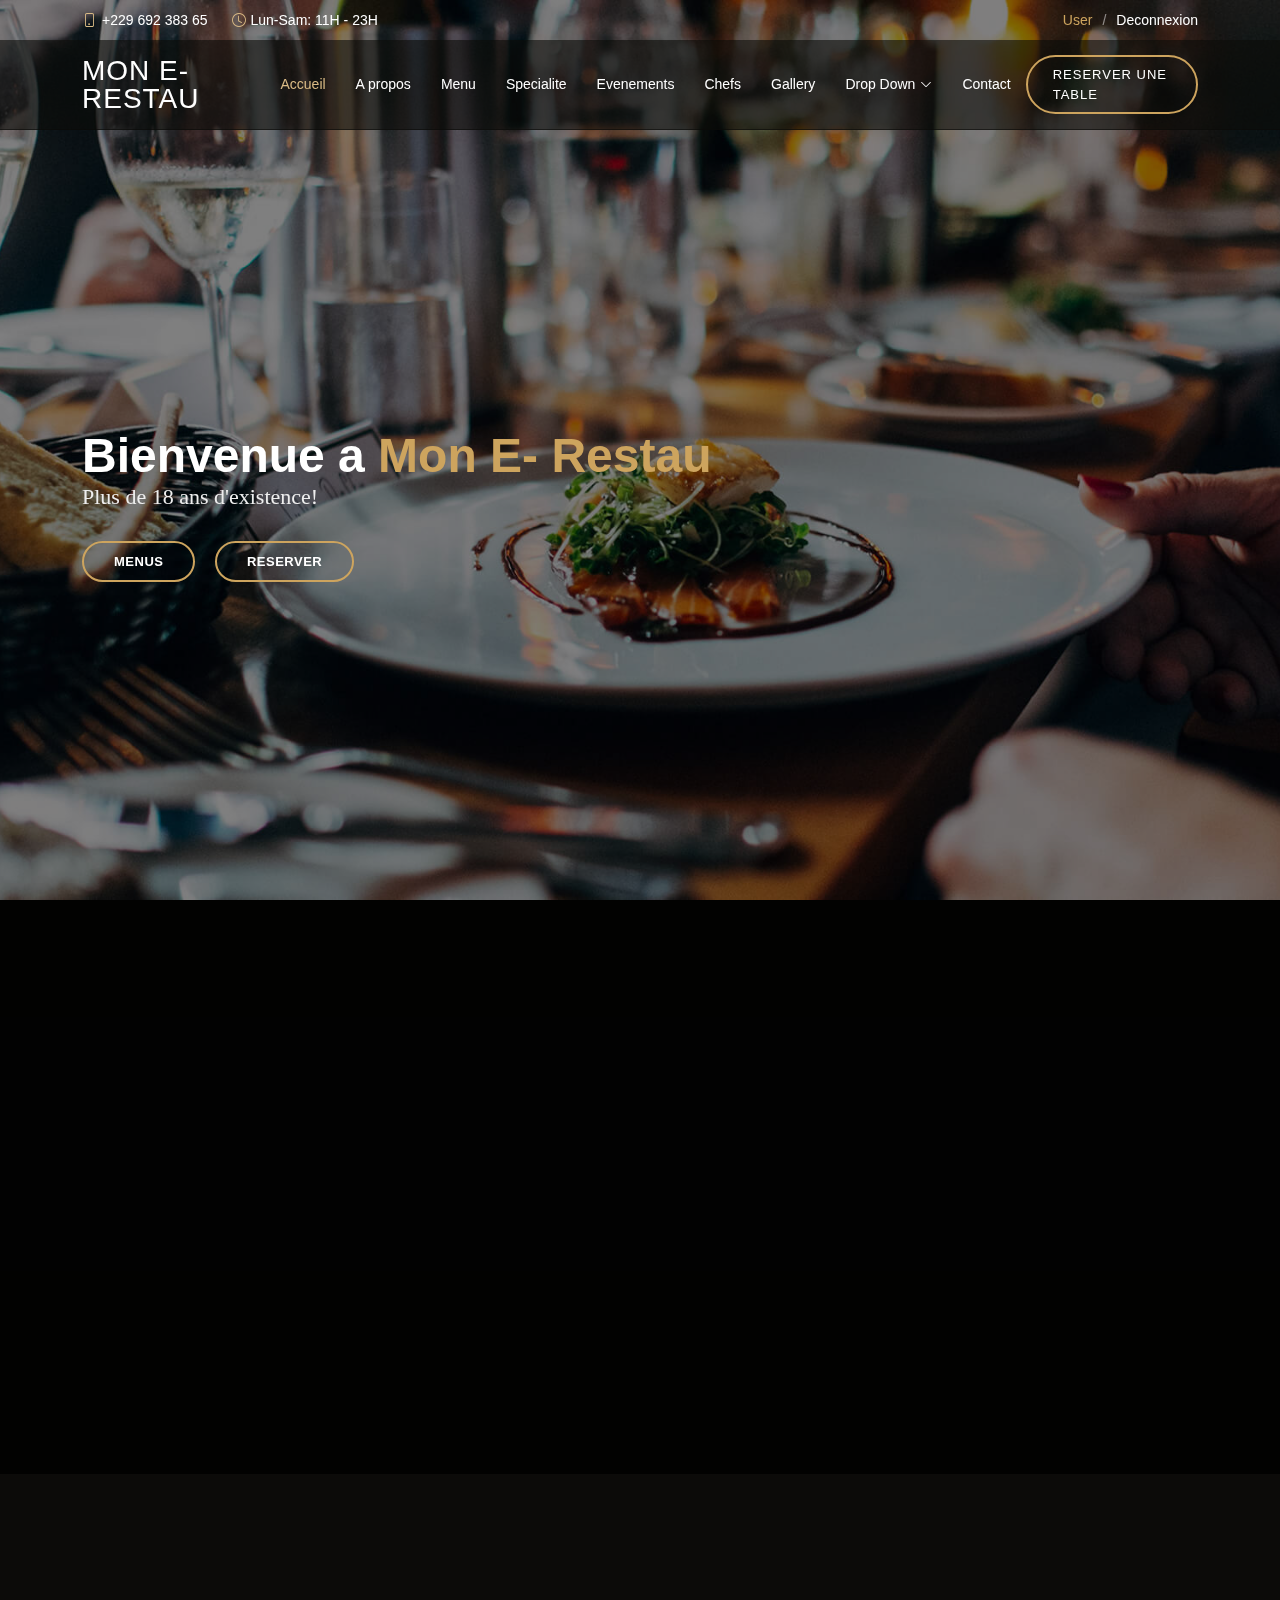
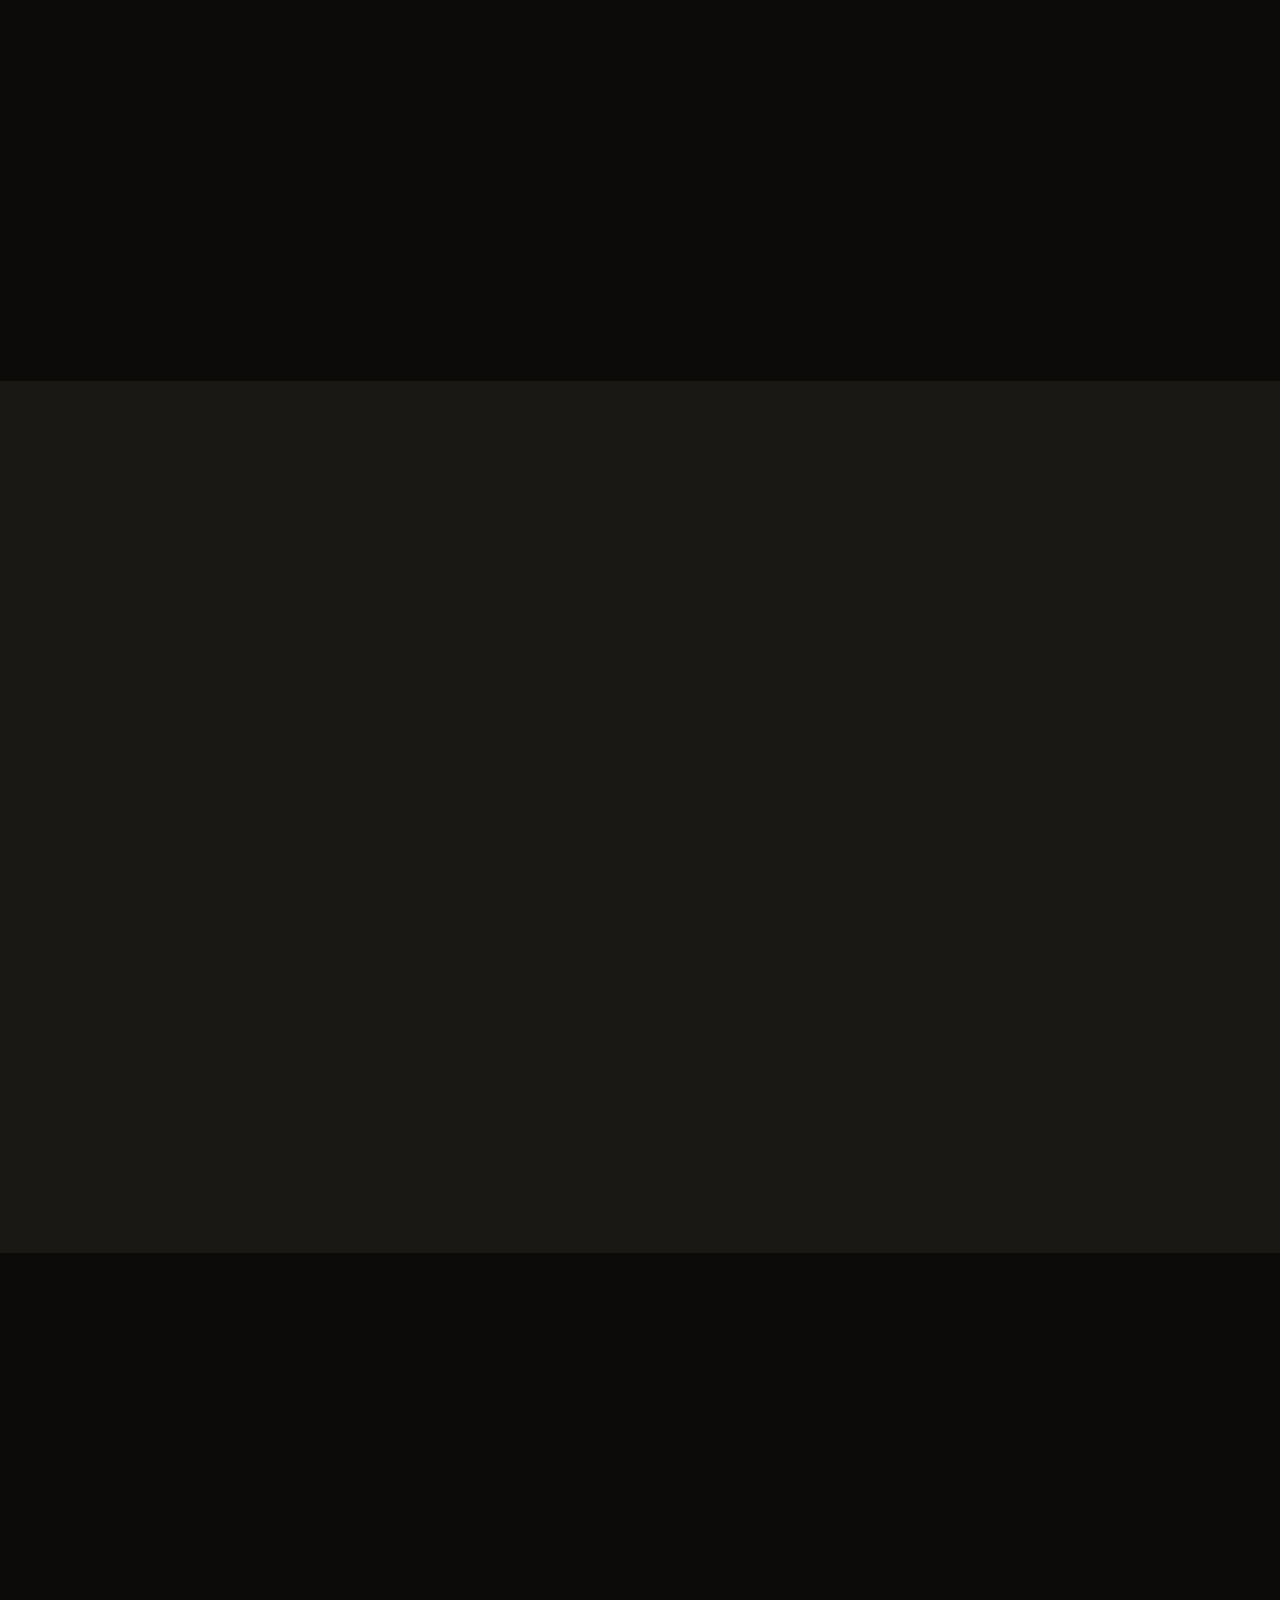
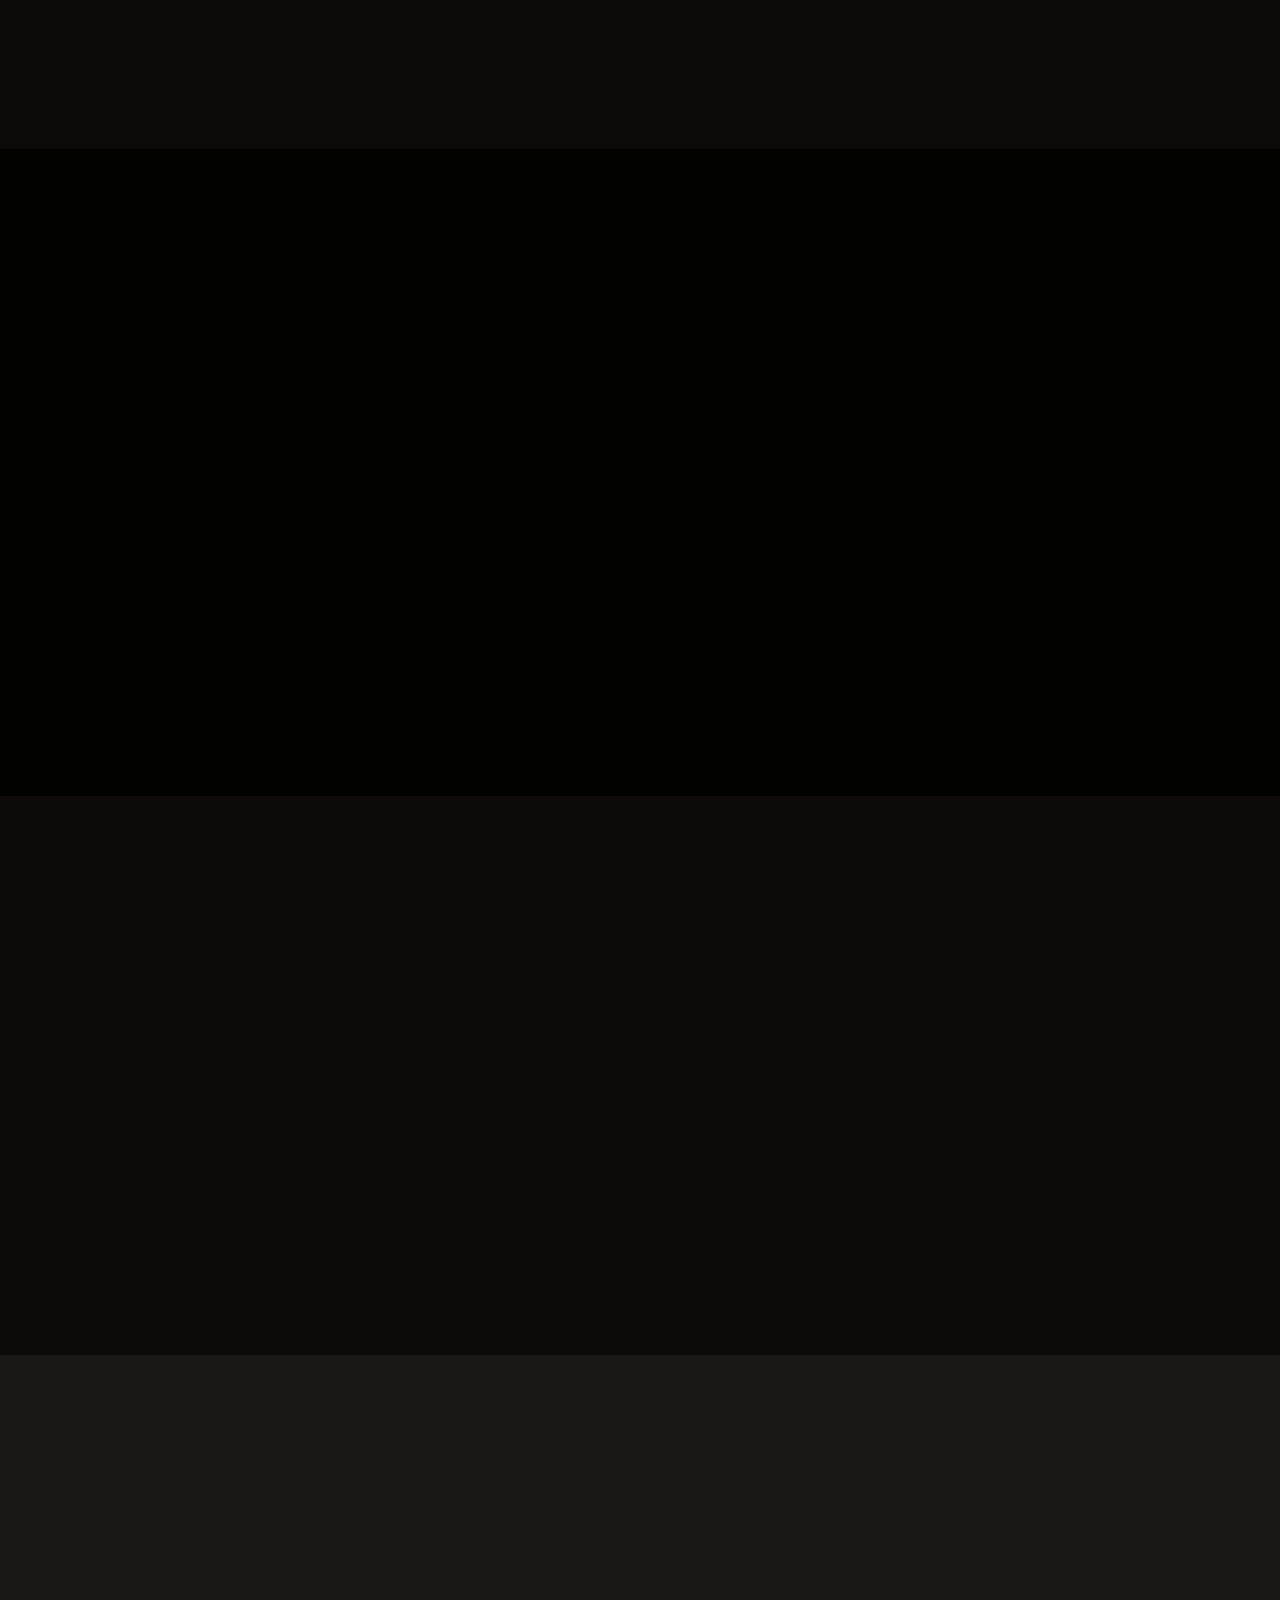
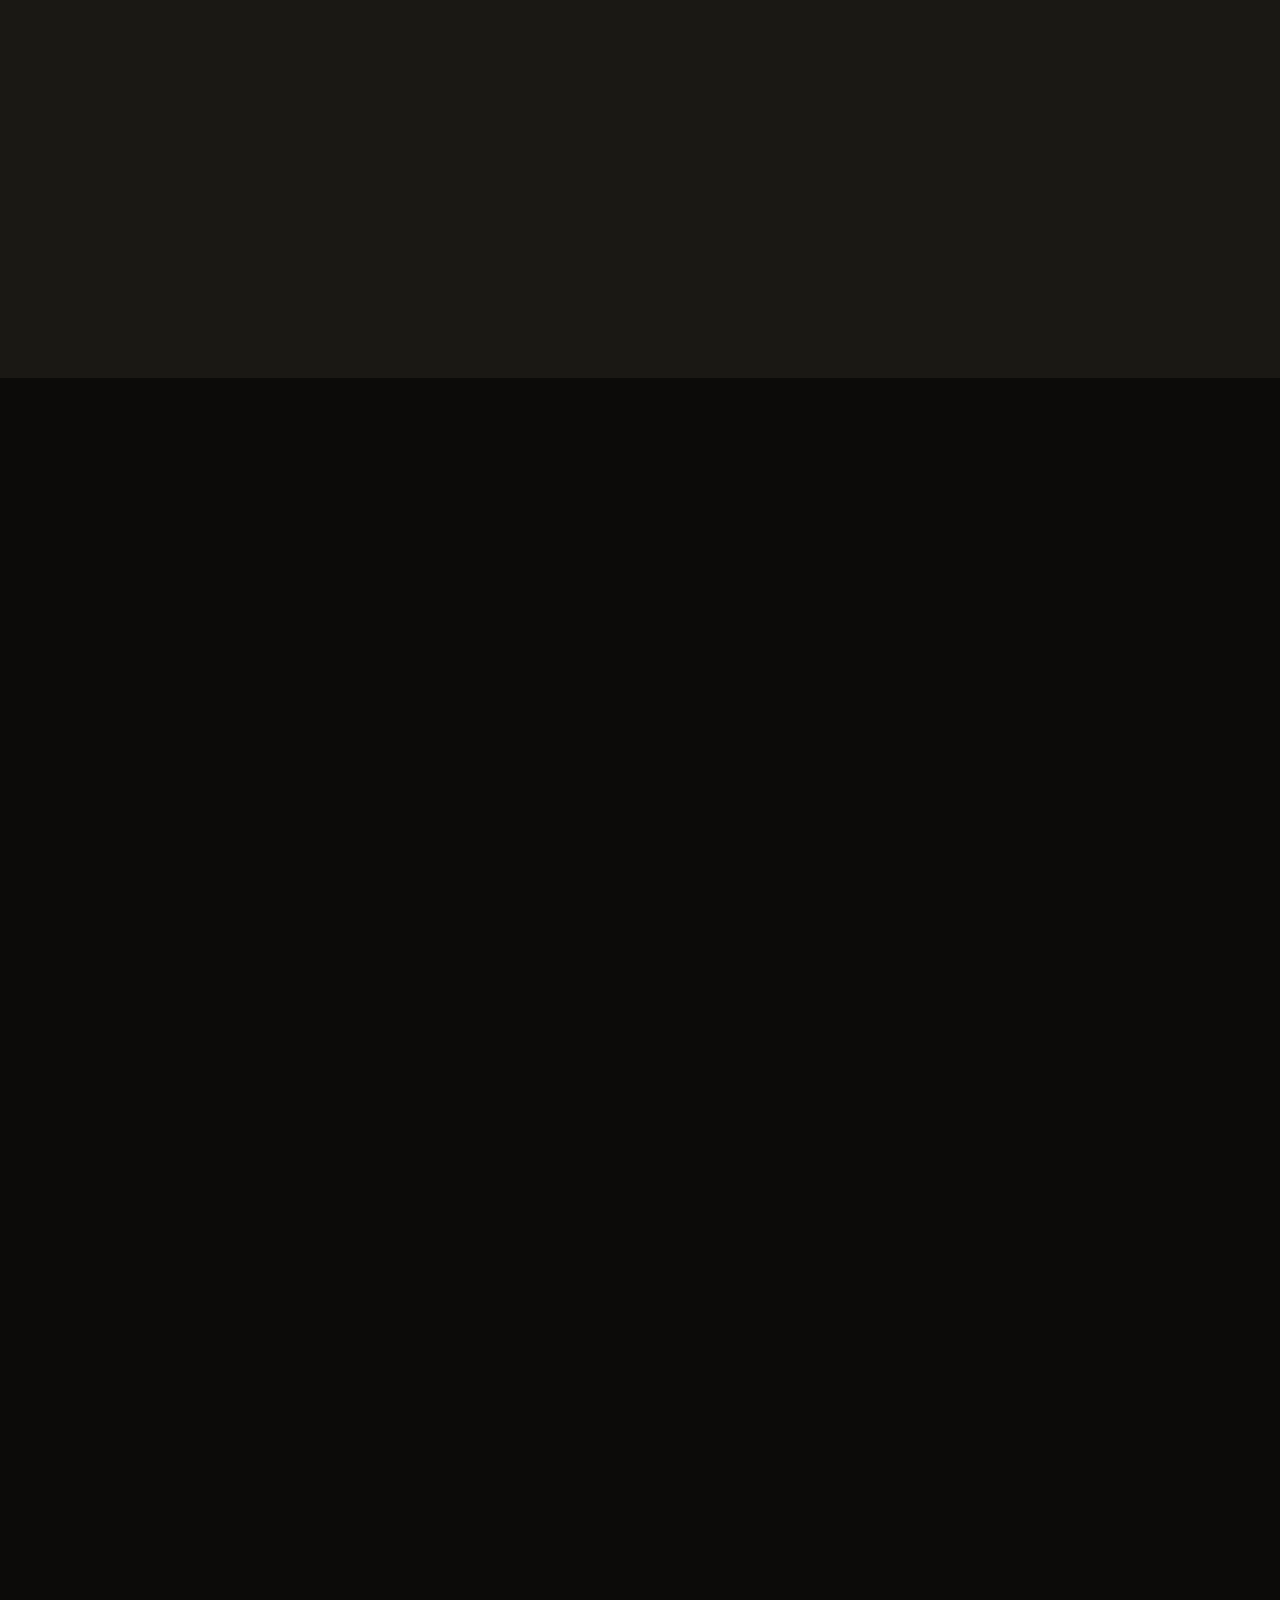
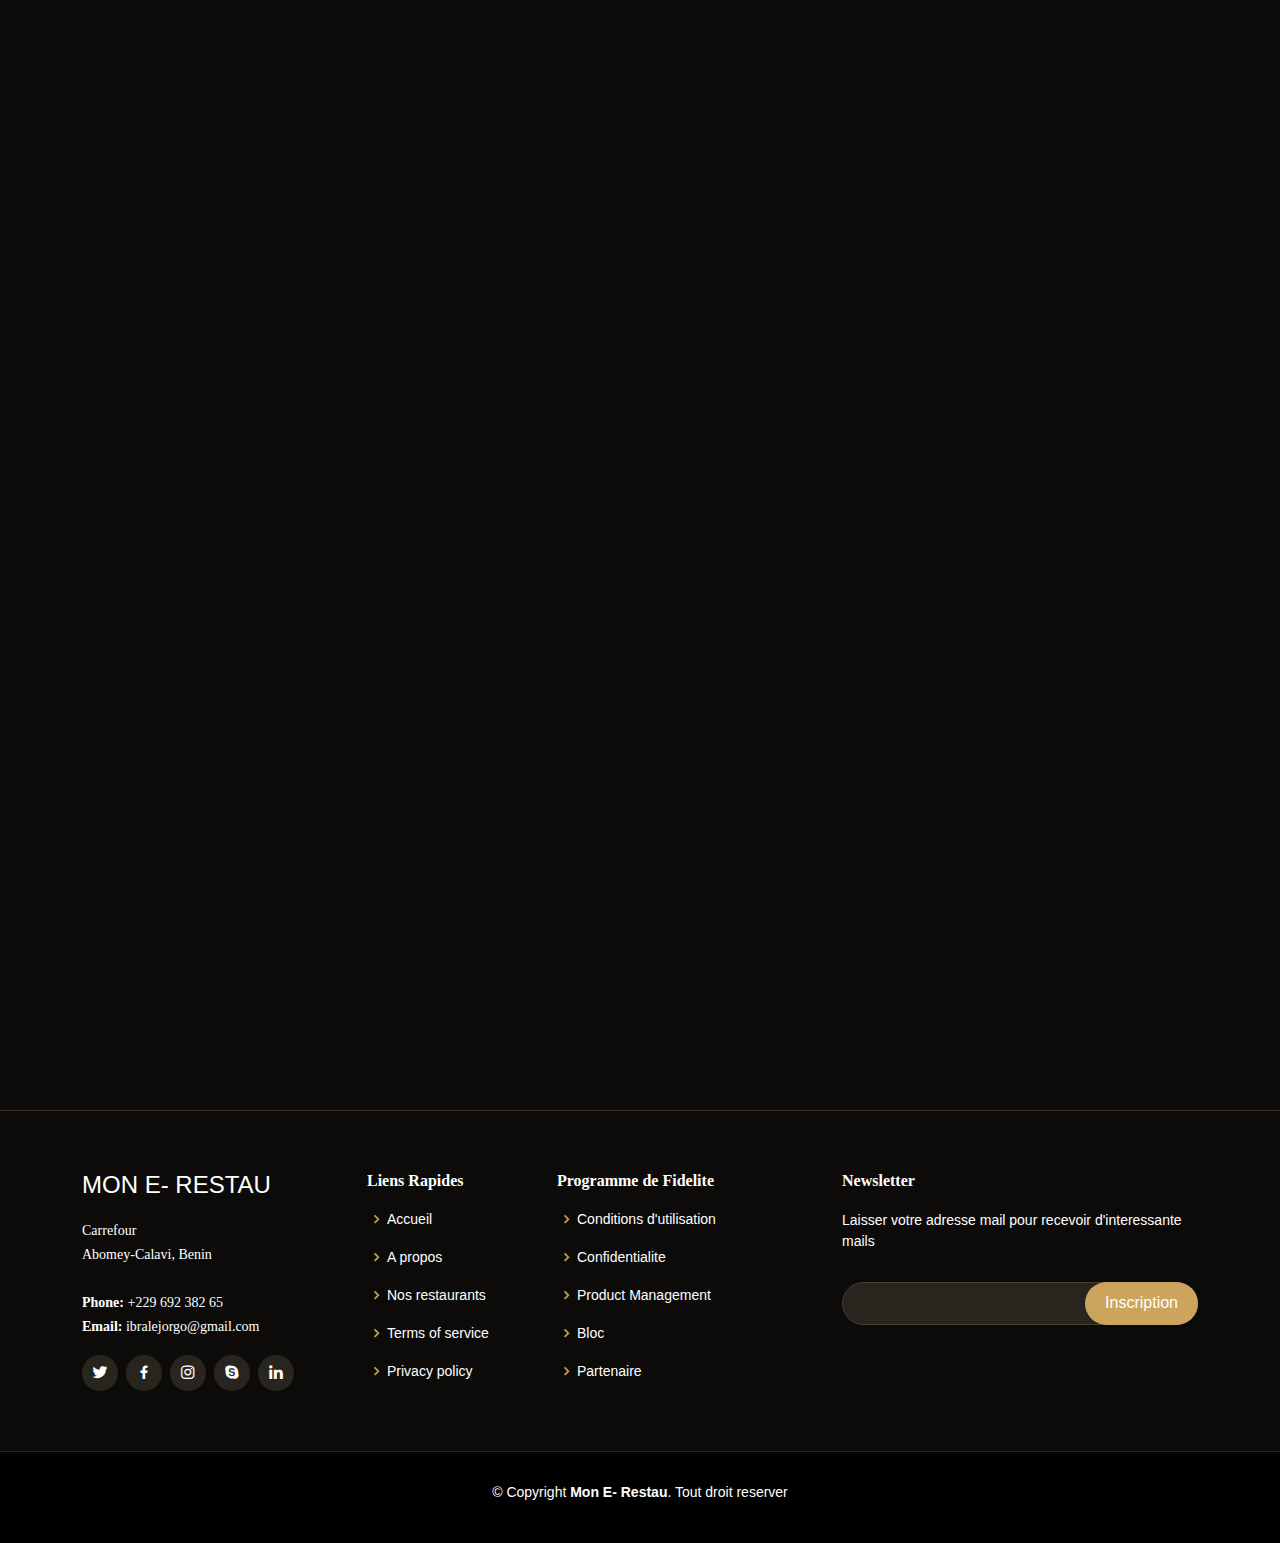
<file: index.html>
<!DOCTYPE html>
<html lang="en">

<head>
  <meta charset="utf-8">
  <meta content="width=device-width, initial-scale=1.0" name="viewport">

  <title>Mon E- Restau</title>
  <meta content="" name="description">
  <meta content="" name="keywords">

  <!-- Favicons -->
  <link href="assets/img/favicon.png" rel="icon">
  <link href="assets/img/apple-touch-icon.png" rel="apple-touch-icon">

  <!-- Google Fonts -->
  <!-- <link href="https://fonts.googleapis.com/css?family=Open+Sans:300,300i,400,400i,600,600i,700,700i|Playfair+Display:ital,wght@0,400;0,500;0,600;0,700;1,400;1,500;1,600;1,700|Poppins:300,300i,400,400i,500,500i,600,600i,700,700i" rel="stylesheet"> -->

  <!-- Vendor CSS Files -->
  <!-- <link href="assets/vendor/animate.css/animate.min.css" rel="stylesheet"> -->
  <link href="assets/vendor/aos/aos.css" rel="stylesheet">
  <link href="assets/vendor/bootstrap/css/bootstrap.min.css" rel="stylesheet">
  <link href="assets/vendor/bootstrap-icons/bootstrap-icons.css" rel="stylesheet">
  <link href="assets/vendor/boxicons/css/boxicons.min.css" rel="stylesheet">
  <!-- <link href="assets/vendor/glightbox/css/glightbox.min.css" rel="stylesheet"> -->
  <link href="assets/vendor/swiper/swiper-bundle.min.css" rel="stylesheet">

  <!-- Template Main CSS File -->
  <link href="assets/css/style.css" rel="stylesheet">

  <!-- <link rel="manifest" href="/manisfest.json"> -->
  <!-- ios support -->
  <!-- <link rel="apple-touch-icon" href="images/icons/icon-72x72.png" />
  <link rel="apple-touch-icon" href="images/icons/icon-96x96.png" />
  <link rel="apple-touch-icon" href="images/icons/icon-128x128.png" />
  <link rel="apple-touch-icon" href="images/icons/icon-144x144.png" />
  <link rel="apple-touch-icon" href="images/icons/icon-152x152.png" />
  <link rel="apple-touch-icon" href="images/icons/icon-192x192.png" />
  <link rel="apple-touch-icon" href="images/icons/icon-384x384.png" />
  <link rel="apple-touch-icon" href="images/icons/icon-512x512.png" />
  <meta name="apple-mobile-web-app-status-bar" content="#db4938" />
  <meta name="theme-color" content="#db4938" /> -->

</head>

<body>

  <!-- ======= Top Bar ======= -->
  <div id="topbar" class="d-flex align-items-center fixed-top">
    <div class="container d-flex justify-content-center justify-content-md-between">

      <div class="contact-info d-flex align-items-center">
        <i class="bi bi-phone d-flex align-items-center"><span>+229 692 383 65</span></i>
        <i class="bi bi-clock d-flex align-items-center ms-4"><span> Lun-Sam: 11H - 23H</span></i>
      </div>

      <div class="languages d-none d-md-flex align-items-center">
        <ul>
          <li>User</li>
          <li><a href="#">Deconnexion</a></li>
        </ul>
      </div>
    </div>
  </div>

  <!-- ======= Header ======= -->
  <header id="header" class="fixed-top d-flex align-items-cente">
    <div class="container-fluid container-xl d-flex align-items-center justify-content-lg-between">

      <h1 class="logo me-auto me-lg-0"><a href="index.html">Mon E- Restau</a></h1>
      <!-- Uncomment below if you prefer to use an image logo -->
      <!-- <a href="index.html" class="logo me-auto me-lg-0"><img src="assets/img/logo.png" alt="" class="img-fluid"></a> -->

      <nav id="navbar" class="navbar order-last order-lg-0">
        <ul>
          <li><a class="nav-link scrollto active" href="#hero">Accueil</a></li>
          <li><a class="nav-link scrollto" href="#about">A propos</a></li>
          <li><a class="nav-link scrollto" href="#menu">Menu</a></li>
          <li><a class="nav-link scrollto" href="#specials">Specialite</a></li>
          <li><a class="nav-link scrollto" href="#events">Evenements</a></li>
          <li><a class="nav-link scrollto" href="#chefs">Chefs</a></li>
          <li><a class="nav-link scrollto" href="#gallery">Gallery</a></li>
          <li class="dropdown"><a href="#"><span>Drop Down</span> <i class="bi bi-chevron-down"></i></a>
            <ul>
              <li><a href="#">Drop Down 1</a></li>
              <li class="dropdown"><a href="#"><span>Deep Drop Down</span> <i class="bi bi-chevron-right"></i></a>
                <ul>
                  <li><a href="#">Deep Drop Down 1</a></li>
                  <li><a href="#">Deep Drop Down 2</a></li>
                  <li><a href="#">Deep Drop Down 3</a></li>
                  <li><a href="#">Deep Drop Down 4</a></li>
                  <li><a href="#">Deep Drop Down 5</a></li>
                </ul>
              </li>
              <li><a href="#">Drop Down 2</a></li>
              <li><a href="#">Drop Down 3</a></li>
              <li><a href="#">Drop Down 4</a></li>
            </ul>
          </li>
          <li><a class="nav-link scrollto" href="#contact">Contact</a></li>
        </ul>
        <i class="bi bi-list mobile-nav-toggle"></i>
      </nav><!-- .navbar -->
      <a href="#book-a-table" class="book-a-table-btn scrollto d-none d-lg-flex">Reserver une Table</a>

    </div>
  </header><!-- End Header -->

  <!-- ======= Hero Section ======= -->
  <section id="hero" class="d-flex align-items-center">
    <div class="container position-relative text-center text-lg-start" data-aos="zoom-in" data-aos-delay="100">
      <div class="row">
        <div class="col-lg-8">
          <h1>Bienvenue a <span>Mon E- Restau</span></h1>
          <h2>Plus de 18 ans d'existence!</h2>

          <div class="btns">
            <a href="#menu" class="btn-menu animated fadeInUp scrollto">Menus</a>
            <a href="#book-a-table" class="btn-book animated fadeInUp scrollto">Reserver</a>
          </div>
        </div>
        <!-- <div class="col-lg-4 d-flex align-items-center justify-content-center position-relative" data-aos="zoom-in" data-aos-delay="200">
          <a href="https://www.youtube.com/watch?v=GlrxcuEDyF8" class="glightbox play-btn"></a>
        </div> -->

      </div>
    </div>
  </section><!-- End Hero -->

  <main id="main">

    <!-- ======= About Section ======= -->
    <section id="about" class="about">
      <div class="container" data-aos="fade-up">

        <div class="row">
          <div class="col-lg-6 order-1 order-lg-2" data-aos="zoom-in" data-aos-delay="100">
            <div class="about-img">
              <img src="assets/img/about.jpg" alt="">
            </div>
          </div>
          <div class="col-lg-6 pt-4 pt-lg-0 order-2 order-lg-1 content">
            <h3>Voluptatem dignissimos provident quasi corporis voluptates sit assumenda.</h3>
            <p class="fst-italic">
              Lorem ipsum dolor sit amet, consectetur adipiscing elit, sed do eiusmod tempor incididunt ut labore et dolore
              magna aliqua.
            </p>
            <ul>
              <li><i class="bi bi-check-circle"></i> Ullamco laboris nisi ut aliquip ex ea commodo consequat.</li>
              <li><i class="bi bi-check-circle"></i> Duis aute irure dolor in reprehenderit in voluptate velit.</li>
              <li><i class="bi bi-check-circle"></i> Ullamco laboris nisi ut aliquip ex ea commodo consequat. Duis aute irure dolor in reprehenderit in voluptate trideta storacalaperda mastiro dolore eu fugiat nulla pariatur.</li>
            </ul>
            <p>
              Ullamco laboris nisi ut aliquip ex ea commodo consequat. Duis aute irure dolor in reprehenderit in voluptate
              velit esse cillum dolore eu fugiat nulla pariatur. Excepteur sint occaecat cupidatat non proident, sunt in
              culpa qui officia deserunt mollit anim id est laborum
            </p>
          </div>
        </div>

      </div>
    </section><!-- End About Section -->

    <!-- ======= Why Us Section ======= -->
    <section id="why-us" class="why-us">
      <div class="container" data-aos="fade-up">

        <div class="section-title">
          <h2>Why Us</h2>
          <p>Why Choose Our Restaurant</p>
        </div>

        <div class="row">

          <div class="col-lg-4">
            <div class="box" data-aos="zoom-in" data-aos-delay="100">
              <span>01</span>
              <h4>Lorem Ipsum</h4>
              <p>Ulamco laboris nisi ut aliquip ex ea commodo consequat. Et consectetur ducimus vero placeat</p>
            </div>
          </div>

          <div class="col-lg-4 mt-4 mt-lg-0">
            <div class="box" data-aos="zoom-in" data-aos-delay="200">
              <span>02</span>
              <h4>Repellat Nihil</h4>
              <p>Dolorem est fugiat occaecati voluptate velit esse. Dicta veritatis dolor quod et vel dire leno para dest</p>
            </div>
          </div>

          <div class="col-lg-4 mt-4 mt-lg-0">
            <div class="box" data-aos="zoom-in" data-aos-delay="300">
              <span>03</span>
              <h4> Ad ad velit qui</h4>
              <p>Molestiae officiis omnis illo asperiores. Aut doloribus vitae sunt debitis quo vel nam quis</p>
            </div>
          </div>

        </div>

      </div>
    </section><!-- End Why Us Section -->

    <!-- ======= Menu Section ======= -->
    <section id="menu" class="menu section-bg">
      <div class="container" data-aos="fade-up">

        <div class="section-title">
          <h2>Menu</h2>
          <p>Check Our Tasty Menu</p>
        </div>

        <div class="row" data-aos="fade-up" data-aos-delay="100">
          <div class="col-lg-12 d-flex justify-content-center">
            <ul id="menu-flters">
              <li data-filter="*" class="filter-active">All</li>
              <li data-filter=".filter-starters">Starters</li>
              <li data-filter=".filter-salads">Salads</li>
              <li data-filter=".filter-specialty">Specialty</li>
            </ul>
          </div>
        </div>

        <div class="row menu-container" data-aos="fade-up" data-aos-delay="200">

          <div class="col-lg-6 menu-item filter-starters">
            <img src="assets/img/menu/lobster-bisque.jpg" class="menu-img" alt="">
            <div class="menu-content">
              <a href="#">Lobster Bisque</a><span>$5.95</span>
            </div>
            <div class="menu-ingredients">
              Lorem, deren, trataro, filede, nerada
            </div>
          </div>

          <div class="col-lg-6 menu-item filter-specialty">
            <img src="assets/img/menu/bread-barrel.jpg" class="menu-img" alt="">
            <div class="menu-content">
              <a href="#">Bread Barrel</a><span>$6.95</span>
            </div>
            <div class="menu-ingredients">
              Lorem, deren, trataro, filede, nerada
            </div>
          </div>

          <div class="col-lg-6 menu-item filter-starters">
            <img src="assets/img/menu/cake.jpg" class="menu-img" alt="">
            <div class="menu-content">
              <a href="#">Crab Cake</a><span>$7.95</span>
            </div>
            <div class="menu-ingredients">
              A delicate crab cake served on a toasted roll with lettuce and tartar sauce
            </div>
          </div>

          <div class="col-lg-6 menu-item filter-salads">
            <img src="assets/img/menu/caesar.jpg" class="menu-img" alt="">
            <div class="menu-content">
              <a href="#">Caesar Selections</a><span>$8.95</span>
            </div>
            <div class="menu-ingredients">
              Lorem, deren, trataro, filede, nerada
            </div>
          </div>

          <div class="col-lg-6 menu-item filter-specialty">
            <img src="assets/img/menu/tuscan-grilled.jpg" class="menu-img" alt="">
            <div class="menu-content">
              <a href="#">Tuscan Grilled</a><span>$9.95</span>
            </div>
            <div class="menu-ingredients">
              Grilled chicken with provolone, artichoke hearts, and roasted red pesto
            </div>
          </div>

          <div class="col-lg-6 menu-item filter-starters">
            <img src="assets/img/menu/mozzarella.jpg" class="menu-img" alt="">
            <div class="menu-content">
              <a href="#">Mozzarella Stick</a><span>$4.95</span>
            </div>
            <div class="menu-ingredients">
              Lorem, deren, trataro, filede, nerada
            </div>
          </div>

          <div class="col-lg-6 menu-item filter-salads">
            <img src="assets/img/menu/greek-salad.jpg" class="menu-img" alt="">
            <div class="menu-content">
              <a href="#">Greek Salad</a><span>$9.95</span>
            </div>
            <div class="menu-ingredients">
              Fresh spinach, crisp romaine, tomatoes, and Greek olives
            </div>
          </div>

          <div class="col-lg-6 menu-item filter-salads">
            <img src="assets/img/menu/spinach-salad.jpg" class="menu-img" alt="">
            <div class="menu-content">
              <a href="#">Spinach Salad</a><span>$9.95</span>
            </div>
            <div class="menu-ingredients">
              Fresh spinach with mushrooms, hard boiled egg, and warm bacon vinaigrette
            </div>
          </div>

          <div class="col-lg-6 menu-item filter-specialty">
            <img src="assets/img/menu/lobster-roll.jpg" class="menu-img" alt="">
            <div class="menu-content">
              <a href="#">Lobster Roll</a><span>$12.95</span>
            </div>
            <div class="menu-ingredients">
              Plump lobster meat, mayo and crisp lettuce on a toasted bulky roll
            </div>
          </div>

        </div>

      </div>
    </section>
    <!-- End Menu Section -->

    <!-- ======= Specials Section ======= -->
    <section id="specials" class="specials">
      <div class="container" data-aos="fade-up">

        <div class="section-title">
          <h2>Specials</h2>
          <p>Check Our Specials</p>
        </div>

        <div class="row" data-aos="fade-up" data-aos-delay="100">
          <div class="col-lg-3">
            <ul class="nav nav-tabs flex-column">
              <li class="nav-item">
                <a class="nav-link active show" data-bs-toggle="tab" href="#tab-1">Modi sit est</a>
              </li>
              <li class="nav-item">
                <a class="nav-link" data-bs-toggle="tab" href="#tab-2">Unde praesentium sed</a>
              </li>
              <li class="nav-item">
                <a class="nav-link" data-bs-toggle="tab" href="#tab-3">Pariatur explicabo vel</a>
              </li>
              <li class="nav-item">
                <a class="nav-link" data-bs-toggle="tab" href="#tab-4">Nostrum qui quasi</a>
              </li>
              <li class="nav-item">
                <a class="nav-link" data-bs-toggle="tab" href="#tab-5">Iusto ut expedita aut</a>
              </li>
            </ul>
          </div>
          <div class="col-lg-9 mt-4 mt-lg-0">
            <div class="tab-content">
              <div class="tab-pane active show" id="tab-1">
                <div class="row">
                  <div class="col-lg-8 details order-2 order-lg-1">
                    <h3>Architecto ut aperiam autem id</h3>
                    <p class="fst-italic">Qui laudantium consequatur laborum sit qui ad sapiente dila parde sonata raqer a videna mareta paulona marka</p>
                    <p>Et nobis maiores eius. Voluptatibus ut enim blanditiis atque harum sint. Laborum eos ipsum ipsa odit magni. Incidunt hic ut molestiae aut qui. Est repellat minima eveniet eius et quis magni nihil. Consequatur dolorem quaerat quos qui similique accusamus nostrum rem vero</p>
                  </div>
                  <div class="col-lg-4 text-center order-1 order-lg-2">
                    <img src="assets/img/specials-1.png" alt="" class="img-fluid">
                  </div>
                </div>
              </div>
              <div class="tab-pane" id="tab-2">
                <div class="row">
                  <div class="col-lg-8 details order-2 order-lg-1">
                    <h3>Et blanditiis nemo veritatis excepturi</h3>
                    <p class="fst-italic">Qui laudantium consequatur laborum sit qui ad sapiente dila parde sonata raqer a videna mareta paulona marka</p>
                    <p>Ea ipsum voluptatem consequatur quis est. Illum error ullam omnis quia et reiciendis sunt sunt est. Non aliquid repellendus itaque accusamus eius et velit ipsa voluptates. Optio nesciunt eaque beatae accusamus lerode pakto madirna desera vafle de nideran pal</p>
                  </div>
                  <div class="col-lg-4 text-center order-1 order-lg-2">
                    <img src="assets/img/specials-2.png" alt="" class="img-fluid">
                  </div>
                </div>
              </div>
              <div class="tab-pane" id="tab-3">
                <div class="row">
                  <div class="col-lg-8 details order-2 order-lg-1">
                    <h3>Impedit facilis occaecati odio neque aperiam sit</h3>
                    <p class="fst-italic">Eos voluptatibus quo. Odio similique illum id quidem non enim fuga. Qui natus non sunt dicta dolor et. In asperiores velit quaerat perferendis aut</p>
                    <p>Iure officiis odit rerum. Harum sequi eum illum corrupti culpa veritatis quisquam. Neque necessitatibus illo rerum eum ut. Commodi ipsam minima molestiae sed laboriosam a iste odio. Earum odit nesciunt fugiat sit ullam. Soluta et harum voluptatem optio quae</p>
                  </div>
                  <div class="col-lg-4 text-center order-1 order-lg-2">
                    <img src="assets/img/specials-3.png" alt="" class="img-fluid">
                  </div>
                </div>
              </div>
              <div class="tab-pane" id="tab-4">
                <div class="row">
                  <div class="col-lg-8 details order-2 order-lg-1">
                    <h3>Fuga dolores inventore laboriosam ut est accusamus laboriosam dolore</h3>
                    <p class="fst-italic">Totam aperiam accusamus. Repellat consequuntur iure voluptas iure porro quis delectus</p>
                    <p>Eaque consequuntur consequuntur libero expedita in voluptas. Nostrum ipsam necessitatibus aliquam fugiat debitis quis velit. Eum ex maxime error in consequatur corporis atque. Eligendi asperiores sed qui veritatis aperiam quia a laborum inventore</p>
                  </div>
                  <div class="col-lg-4 text-center order-1 order-lg-2">
                    <img src="assets/img/specials-4.png" alt="" class="img-fluid">
                  </div>
                </div>
              </div>
              <div class="tab-pane" id="tab-5">
                <div class="row">
                  <div class="col-lg-8 details order-2 order-lg-1">
                    <h3>Est eveniet ipsam sindera pad rone matrelat sando reda</h3>
                    <p class="fst-italic">Omnis blanditiis saepe eos autem qui sunt debitis porro quia.</p>
                    <p>Exercitationem nostrum omnis. Ut reiciendis repudiandae minus. Omnis recusandae ut non quam ut quod eius qui. Ipsum quia odit vero atque qui quibusdam amet. Occaecati sed est sint aut vitae molestiae voluptate vel</p>
                  </div>
                  <div class="col-lg-4 text-center order-1 order-lg-2">
                    <img src="assets/img/specials-5.png" alt="" class="img-fluid">
                  </div>
                </div>
              </div>
            </div>
          </div>
        </div>

      </div>
    </section><!-- End Specials Section -->

    <!-- ======= Events Section ======= -->
    <section id="events" class="events">
      <div class="container" data-aos="fade-up">

        <div class="section-title">
          <h2>Events</h2>
          <p>Organize Your Events in our Restaurant</p>
        </div>

        <div class="events-slider swiper-container" data-aos="fade-up" data-aos-delay="100">
          <div class="swiper-wrapper">

            <div class="swiper-slide">
              <div class="row event-item">
                <div class="col-lg-6">
                  <img src="assets/img/event-birthday.jpg" class="img-fluid" alt="">
                </div>
                <div class="col-lg-6 pt-4 pt-lg-0 content">
                  <h3>Birthday Parties</h3>
                  <div class="price">
                    <p><span>$189</span></p>
                  </div>
                  <p class="fst-italic">
                    Lorem ipsum dolor sit amet, consectetur adipiscing elit, sed do eiusmod tempor incididunt ut labore et dolore
                    magna aliqua.
                  </p>
                  <ul>
                    <li><i class="bi bi-check-circled"></i> Ullamco laboris nisi ut aliquip ex ea commodo consequat.</li>
                    <li><i class="bi bi-check-circled"></i> Duis aute irure dolor in reprehenderit in voluptate velit.</li>
                    <li><i class="bi bi-check-circled"></i> Ullamco laboris nisi ut aliquip ex ea commodo consequat.</li>
                  </ul>
                  <p>
                    Ullamco laboris nisi ut aliquip ex ea commodo consequat. Duis aute irure dolor in reprehenderit in voluptate
                    velit esse cillum dolore eu fugiat nulla pariatur
                  </p>
                </div>
              </div>
            </div><!-- End testimonial item -->

            <div class="swiper-slide">
              <div class="row event-item">
                <div class="col-lg-6">
                  <img src="assets/img/event-private.jpg" class="img-fluid" alt="">
                </div>
                <div class="col-lg-6 pt-4 pt-lg-0 content">
                  <h3>Private Parties</h3>
                  <div class="price">
                    <p><span>$290</span></p>
                  </div>
                  <p class="fst-italic">
                    Lorem ipsum dolor sit amet, consectetur adipiscing elit, sed do eiusmod tempor incididunt ut labore et dolore
                    magna aliqua.
                  </p>
                  <ul>
                    <li><i class="bi bi-check-circled"></i> Ullamco laboris nisi ut aliquip ex ea commodo consequat.</li>
                    <li><i class="bi bi-check-circled"></i> Duis aute irure dolor in reprehenderit in voluptate velit.</li>
                    <li><i class="bi bi-check-circled"></i> Ullamco laboris nisi ut aliquip ex ea commodo consequat.</li>
                  </ul>
                  <p>
                    Ullamco laboris nisi ut aliquip ex ea commodo consequat. Duis aute irure dolor in reprehenderit in voluptate
                    velit esse cillum dolore eu fugiat nulla pariatur
                  </p>
                </div>
              </div>
            </div><!-- End testimonial item -->

            <div class="swiper-slide">
              <div class="row event-item">
                <div class="col-lg-6">
                  <img src="assets/img/event-custom.jpg" class="img-fluid" alt="">
                </div>
                <div class="col-lg-6 pt-4 pt-lg-0 content">
                  <h3>Custom Parties</h3>
                  <div class="price">
                    <p><span>$99</span></p>
                  </div>
                  <p class="fst-italic">
                    Lorem ipsum dolor sit amet, consectetur adipiscing elit, sed do eiusmod tempor incididunt ut labore et dolore
                    magna aliqua.
                  </p>
                  <ul>
                    <li><i class="bi bi-check-circled"></i> Ullamco laboris nisi ut aliquip ex ea commodo consequat.</li>
                    <li><i class="bi bi-check-circled"></i> Duis aute irure dolor in reprehenderit in voluptate velit.</li>
                    <li><i class="bi bi-check-circled"></i> Ullamco laboris nisi ut aliquip ex ea commodo consequat.</li>
                  </ul>
                  <p>
                    Ullamco laboris nisi ut aliquip ex ea commodo consequat. Duis aute irure dolor in reprehenderit in voluptate
                    velit esse cillum dolore eu fugiat nulla pariatur
                  </p>
                </div>
              </div>
            </div><!-- End testimonial item -->

          </div>
          <div class="swiper-pagination"></div>
        </div>

      </div>
    </section><!-- End Events Section -->

    <!-- ======= Book A Table Section ======= -->
    <section id="book-a-table" class="book-a-table">
      <div class="container" data-aos="fade-up">

        <div class="section-title">
          <h2>Reservation</h2>
          <p>Book a Table</p>
        </div>

        <form action="forms/book-a-table.php" method="post" role="form" class="php-email-form" data-aos="fade-up" data-aos-delay="100">
          <div class="row">
            <div class="col-lg-4 col-md-6 form-group">
              <input type="text" name="name" class="form-control" id="name" placeholder="Your Name" data-rule="minlen:4" data-msg="Please enter at least 4 chars">
              <div class="validate"></div>
            </div>
            <div class="col-lg-4 col-md-6 form-group mt-3 mt-md-0">
              <input type="email" class="form-control" name="email" id="email" placeholder="Your Email" data-rule="email" data-msg="Please enter a valid email">
              <div class="validate"></div>
            </div>
            <div class="col-lg-4 col-md-6 form-group mt-3 mt-md-0">
              <input type="text" class="form-control" name="phone" id="phone" placeholder="Your Phone" data-rule="minlen:4" data-msg="Please enter at least 4 chars">
              <div class="validate"></div>
            </div>
            <div class="col-lg-4 col-md-6 form-group mt-3">
              <input type="text" name="date" class="form-control" id="date" placeholder="Date" data-rule="minlen:4" data-msg="Please enter at least 4 chars">
              <div class="validate"></div>
            </div>
            <div class="col-lg-4 col-md-6 form-group mt-3">
              <input type="text" class="form-control" name="time" id="time" placeholder="Time" data-rule="minlen:4" data-msg="Please enter at least 4 chars">
              <div class="validate"></div>
            </div>
            <div class="col-lg-4 col-md-6 form-group mt-3">
              <input type="number" class="form-control" name="people" id="people" placeholder="# of people" data-rule="minlen:1" data-msg="Please enter at least 1 chars">
              <div class="validate"></div>
            </div>
          </div>
          <div class="form-group mt-3">
            <textarea class="form-control" name="message" rows="5" placeholder="Message"></textarea>
            <div class="validate"></div>
          </div>
          <div class="mb-3">
            <div class="loading">Loading</div>
            <div class="error-message"></div>
            <div class="sent-message">Your booking request was sent. We will call back or send an Email to confirm your reservation. Thank you!</div>
          </div>
          <div class="text-center"><button type="submit">Book a Table</button></div>
        </form>

      </div>
    </section><!-- End Book A Table Section -->

    <!-- ======= Testimonials Section ======= -->
    <section id="testimonials" class="testimonials section-bg">
      <div class="container" data-aos="fade-up">

        <div class="section-title">
          <h2>Testimonials</h2>
          <p>What they're saying about us</p>
        </div>

        <div class="testimonials-slider swiper-container" data-aos="fade-up" data-aos-delay="100">
          <div class="swiper-wrapper">

            <div class="swiper-slide">
              <div class="testimonial-item">
                <p>
                  <i class="bx bxs-quote-alt-left quote-icon-left"></i>
                  Proin iaculis purus consequat sem cure digni ssim donec porttitora entum suscipit rhoncus. Accusantium quam, ultricies eget id, aliquam eget nibh et. Maecen aliquam, risus at semper.
                  <i class="bx bxs-quote-alt-right quote-icon-right"></i>
                </p>
                <img src="assets/img/testimonials/testimonials-1.jpg" class="testimonial-img" alt="">
                <h3>Saul Goodman</h3>
                <h4>Ceo &amp; Founder</h4>
              </div>
            </div><!-- End testimonial item -->

            <div class="swiper-slide">
              <div class="testimonial-item">
                <p>
                  <i class="bx bxs-quote-alt-left quote-icon-left"></i>
                  Export tempor illum tamen malis malis eram quae irure esse labore quem cillum quid cillum eram malis quorum velit fore eram velit sunt aliqua noster fugiat irure amet legam anim culpa.
                  <i class="bx bxs-quote-alt-right quote-icon-right"></i>
                </p>
                <img src="assets/img/testimonials/testimonials-2.jpg" class="testimonial-img" alt="">
                <h3>Sara Wilsson</h3>
                <h4>Designer</h4>
              </div>
            </div><!-- End testimonial item -->

            <div class="swiper-slide">
              <div class="testimonial-item">
                <p>
                  <i class="bx bxs-quote-alt-left quote-icon-left"></i>
                  Enim nisi quem export duis labore cillum quae magna enim sint quorum nulla quem veniam duis minim tempor labore quem eram duis noster aute amet eram fore quis sint minim.
                  <i class="bx bxs-quote-alt-right quote-icon-right"></i>
                </p>
                <img src="assets/img/testimonials/testimonials-3.jpg" class="testimonial-img" alt="">
                <h3>Jena Karlis</h3>
                <h4>Store Owner</h4>
              </div>
            </div><!-- End testimonial item -->

            <div class="swiper-slide">
              <div class="testimonial-item">
                <p>
                  <i class="bx bxs-quote-alt-left quote-icon-left"></i>
                  Fugiat enim eram quae cillum dolore dolor amet nulla culpa multos export minim fugiat minim velit minim dolor enim duis veniam ipsum anim magna sunt elit fore quem dolore labore illum veniam.
                  <i class="bx bxs-quote-alt-right quote-icon-right"></i>
                </p>
                <img src="assets/img/testimonials/testimonials-4.jpg" class="testimonial-img" alt="">
                <h3>Matt Brandon</h3>
                <h4>Freelancer</h4>
              </div>
            </div><!-- End testimonial item -->

            <div class="swiper-slide">
              <div class="testimonial-item">
                <p>
                  <i class="bx bxs-quote-alt-left quote-icon-left"></i>
                  Quis quorum aliqua sint quem legam fore sunt eram irure aliqua veniam tempor noster veniam enim culpa labore duis sunt culpa nulla illum cillum fugiat legam esse veniam culpa fore nisi cillum quid.
                  <i class="bx bxs-quote-alt-right quote-icon-right"></i>
                </p>
                <img src="assets/img/testimonials/testimonials-5.jpg" class="testimonial-img" alt="">
                <h3>John Larson</h3>
                <h4>Entrepreneur</h4>
              </div>
            </div><!-- End testimonial item -->

          </div>
          <div class="swiper-pagination"></div>
        </div>

      </div>
    </section><!-- End Testimonials Section -->

    <!-- ======= Gallery Section ======= -->
    <section id="gallery" class="gallery">

      <div class="container" data-aos="fade-up">
        <div class="section-title">
          <h2>Gallery</h2>
          <p>Some photos from Our Restaurant</p>
        </div>
      </div>

      <div class="container-fluid" data-aos="fade-up" data-aos-delay="100">

        <div class="row g-0">

          <div class="col-lg-3 col-md-4">
            <div class="gallery-item">
              <a href="assets/img/gallery/gallery-1.jpg" class="gallery-lightbox" data-gall="gallery-item">
                <img src="assets/img/gallery/gallery-1.jpg" alt="" class="img-fluid">
              </a>
            </div>
          </div>

          <div class="col-lg-3 col-md-4">
            <div class="gallery-item">
              <a href="assets/img/gallery/gallery-2.jpg" class="gallery-lightbox" data-gall="gallery-item">
                <img src="assets/img/gallery/gallery-2.jpg" alt="" class="img-fluid">
              </a>
            </div>
          </div>

          <div class="col-lg-3 col-md-4">
            <div class="gallery-item">
              <a href="assets/img/gallery/gallery-3.jpg" class="gallery-lightbox" data-gall="gallery-item">
                <img src="assets/img/gallery/gallery-3.jpg" alt="" class="img-fluid">
              </a>
            </div>
          </div>

          <div class="col-lg-3 col-md-4">
            <div class="gallery-item">
              <a href="assets/img/gallery/gallery-4.jpg" class="gallery-lightbox" data-gall="gallery-item">
                <img src="assets/img/gallery/gallery-4.jpg" alt="" class="img-fluid">
              </a>
            </div>
          </div>

          <div class="col-lg-3 col-md-4">
            <div class="gallery-item">
              <a href="assets/img/gallery/gallery-5.jpg" class="gallery-lightbox" data-gall="gallery-item">
                <img src="assets/img/gallery/gallery-5.jpg" alt="" class="img-fluid">
              </a>
            </div>
          </div>

          <div class="col-lg-3 col-md-4">
            <div class="gallery-item">
              <a href="assets/img/gallery/gallery-6.jpg" class="gallery-lightbox" data-gall="gallery-item">
                <img src="assets/img/gallery/gallery-6.jpg" alt="" class="img-fluid">
              </a>
            </div>
          </div>

          <div class="col-lg-3 col-md-4">
            <div class="gallery-item">
              <a href="assets/img/gallery/gallery-7.jpg" class="gallery-lightbox" data-gall="gallery-item">
                <img src="assets/img/gallery/gallery-7.jpg" alt="" class="img-fluid">
              </a>
            </div>
          </div>

          <div class="col-lg-3 col-md-4">
            <div class="gallery-item">
              <a href="assets/img/gallery/gallery-8.jpg" class="gallery-lightbox" data-gall="gallery-item">
                <img src="assets/img/gallery/gallery-8.jpg" alt="" class="img-fluid">
              </a>
            </div>
          </div>

        </div>

      </div>
    </section><!-- End Gallery Section -->

    <!-- ======= Chefs Section ======= -->
    <section id="chefs" class="chefs">
      <div class="container" data-aos="fade-up">

        <div class="section-title">
          <h2>Chefs</h2>
          <p>Our Proffesional Chefs</p>
        </div>

        <div class="row">

          <div class="col-lg-4 col-md-6">
            <div class="member" data-aos="zoom-in" data-aos-delay="100">
              <img src="assets/img/chefs/chefs-1.jpg" class="img-fluid" alt="">
              <div class="member-info">
                <div class="member-info-content">
                  <h4>Walter White</h4>
                  <span>Master Chef</span>
                </div>
                <div class="social">
                  <a href=""><i class="bi bi-twitter"></i></a>
                  <a href=""><i class="bi bi-facebook"></i></a>
                  <a href=""><i class="bi bi-instagram"></i></a>
                  <a href=""><i class="bi bi-linkedin"></i></a>
                </div>
              </div>
            </div>
          </div>

          <div class="col-lg-4 col-md-6">
            <div class="member" data-aos="zoom-in" data-aos-delay="200">
              <img src="assets/img/chefs/chefs-2.jpg" class="img-fluid" alt="">
              <div class="member-info">
                <div class="member-info-content">
                  <h4>Sarah Jhonson</h4>
                  <span>Patissier</span>
                </div>
                <div class="social">
                  <a href=""><i class="bi bi-twitter"></i></a>
                  <a href=""><i class="bi bi-facebook"></i></a>
                  <a href=""><i class="bi bi-instagram"></i></a>
                  <a href=""><i class="bi bi-linkedin"></i></a>
                </div>
              </div>
            </div>
          </div>

          <div class="col-lg-4 col-md-6">
            <div class="member" data-aos="zoom-in" data-aos-delay="300">
              <img src="assets/img/chefs/chefs-3.jpg" class="img-fluid" alt="">
              <div class="member-info">
                <div class="member-info-content">
                  <h4>William Anderson</h4>
                  <span>Cook</span>
                </div>
                <div class="social">
                  <a href=""><i class="bi bi-twitter"></i></a>
                  <a href=""><i class="bi bi-facebook"></i></a>
                  <a href=""><i class="bi bi-instagram"></i></a>
                  <a href=""><i class="bi bi-linkedin"></i></a>
                </div>
              </div>
            </div>
          </div>

        </div>

      </div>
    </section><!-- End Chefs Section -->

    <!-- ======= Contact Section ======= -->
    <section id="contact" class="contact">
      <div class="container" data-aos="fade-up">

        <div class="section-title">
          <h2>Contact</h2>
          <p>Contact Us</p>
        </div>
      </div>

      <div data-aos="fade-up">
        <!-- <iframe style="border:0; width: 100%; height: 350px;" src="https://www.google.com/maps/embed?pb=!1m14!1m8!1m3!1d12097.433213460943!2d-74.0062269!3d40.7101282!3m2!1i1024!2i768!4f13.1!3m3!1m2!1s0x0%3A0xb89d1fe6bc499443!2sDowntown+Conference+Center!5e0!3m2!1smk!2sbg!4v1539943755621" frameborder="0" allowfullscreen></iframe> -->
        <iframe style="border:0; width: 100%; height: 350px;" src="https://www.google.com/maps/embed?pb=!1m10!1m8!1m3!1d7929.6076969129135!2d2.3379439!3d6.4192443!3m2!1i1024!2i768!4f13.1!5e0!3m2!1sfr!2sbj!4v1707403562911!5m2!1sfr!2sbj"  allowfullscreen="" loading="lazy" frameborder="0"></iframe>
      </div>

      <div class="container" data-aos="fade-up">

        <div class="row mt-5">

          <div class="col-lg-4">
            <div class="info">
              <div class="address">
                <i class="bi bi-geo-alt"></i>
                <h4>Location:</h4>
                <p>Carrefour, Abomey-Calavi, Benin</p>
              </div>

              <div class="open-hours">
                <i class="bi bi-clock"></i>
                <h4>Ouverture:</h4>
                <p>
                  Lundi-Samedi:<br>
                  11:00 H - 2300 H
                </p>
              </div>

              <div class="email">
                <i class="bi bi-envelope"></i>
                <h4>Email:</h4>
                <p>ibralejorgo@gmail.com</p>
              </div>

              <div class="phone">
                <i class="bi bi-phone"></i>
                <h4>Appel:</h4>
                <p>+229 692 383 65</p>
              </div>

            </div>

          </div>

          <div class="col-lg-8 mt-5 mt-lg-0">

            <form action="forms/contact.php" method="post" role="form" class="php-email-form">
              <div class="row">
                <div class="col-md-6 form-group">
                  <input type="text" name="name" class="form-control" id="name" placeholder="Your Name" required>
                </div>
                <div class="col-md-6 form-group mt-3 mt-md-0">
                  <input type="email" class="form-control" name="email" id="email" placeholder="Your Email" required>
                </div>
              </div>
              <div class="form-group mt-3">
                <input type="text" class="form-control" name="subject" id="subject" placeholder="Subject" required>
              </div>
              <div class="form-group mt-3">
                <textarea class="form-control" name="message" rows="8" placeholder="Message" required></textarea>
              </div>
              <div class="my-3">
                <div class="loading">Loading</div>
                <div class="error-message"></div>
                <div class="sent-message">Your message has been sent. Thank you!</div>
              </div>
              <div class="text-center"><button type="submit">Soumettre</button></div>
            </form>

          </div>

        </div>

      </div>
    </section><!-- End Contact Section -->

  </main><!-- End #main -->

  <!-- ======= Footer ======= -->
  <footer id="footer">
    <div class="footer-top">
      <div class="container">
        <div class="row">

          <div class="col-lg-3 col-md-6">
            <div class="footer-info">
              <h3>Mon E- Restau</h3>
              <p>
                Carrefour  <br>
                Abomey-Calavi, Benin<br><br>
                <strong>Phone:</strong> +229 692 382 65<br>
                <strong>Email:</strong> ibralejorgo@gmail.com<br>
              </p>
              <div class="social-links mt-3">
                <a href="#" class="twitter"><i class="bx bxl-twitter"></i></a>
                <a href="#" class="facebook"><i class="bx bxl-facebook"></i></a>
                <a href="#" class="instagram"><i class="bx bxl-instagram"></i></a>
                <a href="#" class="google-plus"><i class="bx bxl-skype"></i></a>
                <a href="#" class="linkedin"><i class="bx bxl-linkedin"></i></a>
              </div>
            </div>
          </div>

          <div class="col-lg-2 col-md-6 footer-links">
            <h4>Liens Rapides</h4>
            <ul>
              <li><i class="bx bx-chevron-right"></i> <a href="index.html">Accueil</a></li>
              <li><i class="bx bx-chevron-right"></i> <a href="#">A propos</a></li>
              <li><i class="bx bx-chevron-right"></i> <a href="restos.html">Nos restaurants</a></li>
              <li><i class="bx bx-chevron-right"></i> <a href="#">Terms of service</a></li>
              <li><i class="bx bx-chevron-right"></i> <a href="#">Privacy policy</a></li>
            </ul>
          </div>

          <div class="col-lg-3 col-md-6 footer-links">
            <h4>Programme de Fidelite</h4>
            <ul>
              <li><i class="bx bx-chevron-right"></i> <a href="#">Conditions d'utilisation</a></li>
              <li><i class="bx bx-chevron-right"></i> <a href="#">Confidentialite</a></li>
              <li><i class="bx bx-chevron-right"></i> <a href="#">Product Management</a></li>
              <li><i class="bx bx-chevron-right"></i> <a href="#">Bloc</a></li>
              <li><i class="bx bx-chevron-right"></i> <a href="#">Partenaire</a></li>
            </ul>
          </div>

          <div class="col-lg-4 col-md-6 footer-newsletter">
            <h4>Newsletter</h4>
            <p>Laisser votre adresse mail pour recevoir d'interessante mails</p>
            <form action="" method="post">
              <input type="email" name="email"><input type="submit" value="Inscription">
            </form>

          </div>

        </div>
      </div>
    </div>

    <div class="container">
      <div class="copyright">
        &copy; Copyright <strong><span>Mon E- Restau</span></strong>. Tout droit reserver
      </div>
      <div class="credits">
        
      </div>
    </div>
  </footer><!-- End Footer -->

  <div id="preloader"></div>
  <a href="#" class="back-to-top d-flex align-items-center justify-content-center"><i class="bi bi-arrow-up-short"></i></a>

  <!-- Vendor JS Files -->
  <script src="assets/vendor/aos/aos.js"></script>
  <script src="assets/vendor/bootstrap/js/bootstrap.bundle.min.js"></script>
  <script src="assets/vendor/glightbox/js/glightbox.min.js"></script>
  <script src="assets/vendor/isotope-layout/isotope.pkgd.min.js"></script>
  <script src="assets/vendor/php-email-form/validate.js"></script>
  <script src="assets/vendor/swiper/swiper-bundle.min.js"></script>

  <!-- Template Main JS File -->
  <script src="assets/js/main.js"></script>

</body>

</html>
</file>
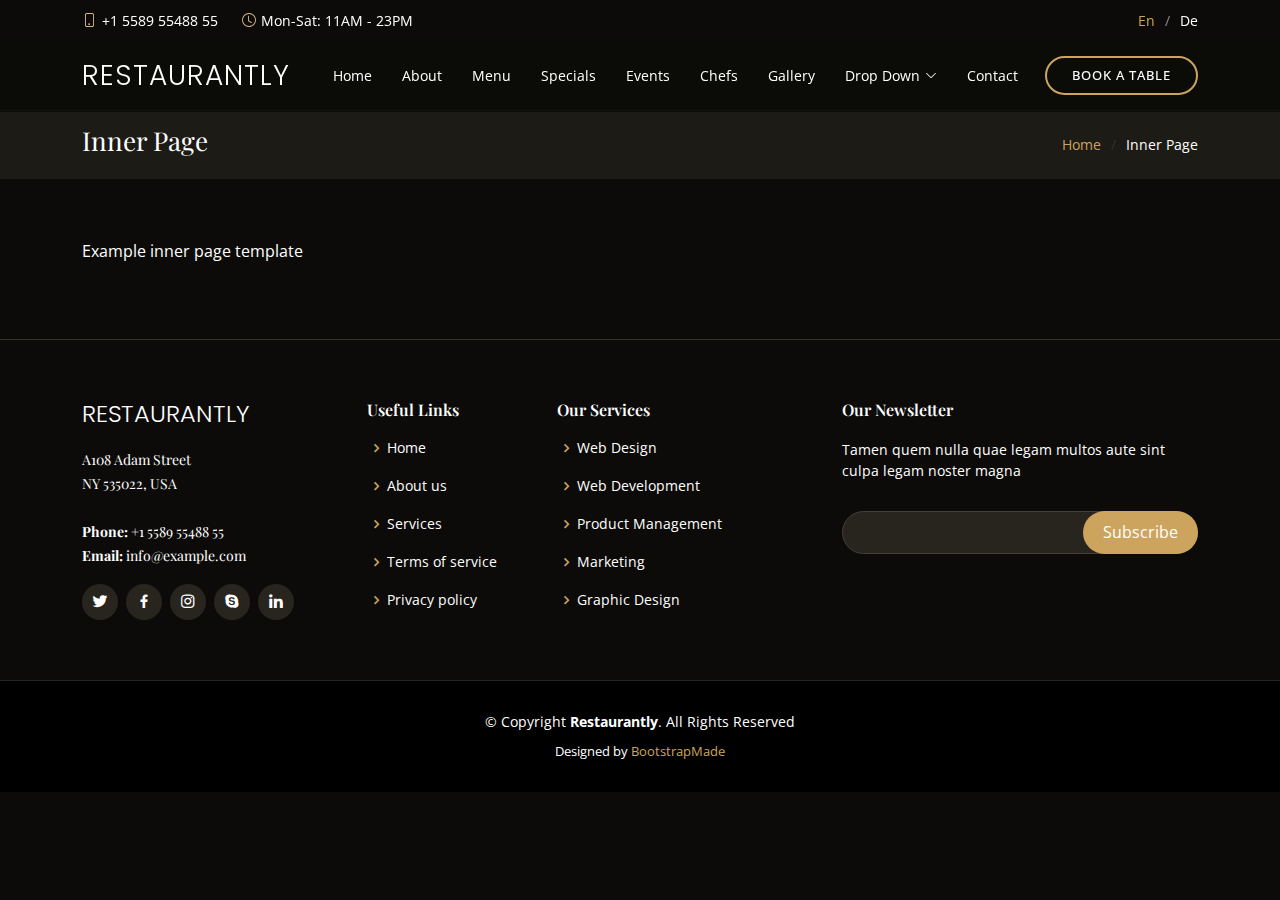
<file: inner-page.html>
<!DOCTYPE html>
<html lang="en">

<head>
  <meta charset="utf-8">
  <meta content="width=device-width, initial-scale=1.0" name="viewport">

  <title>Restaurantly Bootstrap Template - Inner Page</title>
  <meta content="" name="description">
  <meta content="" name="keywords">

  <!-- Favicons -->
  <link href="assets/img/favicon.png" rel="icon">
  <link href="assets/img/apple-touch-icon.png" rel="apple-touch-icon">

  <!-- Google Fonts -->
  <link href="https://fonts.googleapis.com/css?family=Open+Sans:300,300i,400,400i,600,600i,700,700i|Playfair+Display:ital,wght@0,400;0,500;0,600;0,700;1,400;1,500;1,600;1,700|Poppins:300,300i,400,400i,500,500i,600,600i,700,700i" rel="stylesheet">

  <!-- Vendor CSS Files -->
  <link href="assets/vendor/animate.css/animate.min.css" rel="stylesheet">
  <link href="assets/vendor/aos/aos.css" rel="stylesheet">
  <link href="assets/vendor/bootstrap/css/bootstrap.min.css" rel="stylesheet">
  <link href="assets/vendor/bootstrap-icons/bootstrap-icons.css" rel="stylesheet">
  <link href="assets/vendor/boxicons/css/boxicons.min.css" rel="stylesheet">
  <link href="assets/vendor/glightbox/css/glightbox.min.css" rel="stylesheet">
  <link href="assets/vendor/swiper/swiper-bundle.min.css" rel="stylesheet">

  <!-- Template Main CSS File -->
  <link href="assets/css/style.css" rel="stylesheet">

  <!-- =======================================================
  * Template Name: Restaurantly - v3.1.0
  * Template URL: https://bootstrapmade.com/restaurantly-restaurant-template/
  * Author: BootstrapMade.com
  * License: https://bootstrapmade.com/license/
  ======================================================== -->
</head>

<body>

  <!-- ======= Top Bar ======= -->
  <div id="topbar" class="d-flex align-items-center fixed-top">
    <div class="container d-flex justify-content-center justify-content-md-between">

      <div class="contact-info d-flex align-items-center">
        <i class="bi bi-phone d-flex align-items-center"><span>+1 5589 55488 55</span></i>
        <i class="bi bi-clock d-flex align-items-center ms-4"><span> Mon-Sat: 11AM - 23PM</span></i>
      </div>

      <div class="languages d-none d-md-flex align-items-center">
        <ul>
          <li>En</li>
          <li><a href="#">De</a></li>
        </ul>
      </div>
    </div>
  </div>

  <!-- ======= Header ======= -->
  <header id="header" class="fixed-top d-flex align-items-cente">
    <div class="container-fluid container-xl d-flex align-items-center justify-content-lg-between">

      <h1 class="logo me-auto me-lg-0"><a href="index.html">Restaurantly</a></h1>
      <!-- Uncomment below if you prefer to use an image logo -->
      <!-- <a href="index.html" class="logo me-auto me-lg-0"><img src="assets/img/logo.png" alt="" class="img-fluid"></a>-->

      <nav id="navbar" class="navbar order-last order-lg-0">
        <ul>
          <li><a class="nav-link scrollto " href="#hero">Home</a></li>
          <li><a class="nav-link scrollto" href="#about">About</a></li>
          <li><a class="nav-link scrollto" href="#menu">Menu</a></li>
          <li><a class="nav-link scrollto" href="#specials">Specials</a></li>
          <li><a class="nav-link scrollto" href="#events">Events</a></li>
          <li><a class="nav-link scrollto" href="#chefs">Chefs</a></li>
          <li><a class="nav-link scrollto" href="#gallery">Gallery</a></li>
          <li class="dropdown"><a href="#"><span>Drop Down</span> <i class="bi bi-chevron-down"></i></a>
            <ul>
              <li><a href="#">Drop Down 1</a></li>
              <li class="dropdown"><a href="#"><span>Deep Drop Down</span> <i class="bi bi-chevron-right"></i></a>
                <ul>
                  <li><a href="#">Deep Drop Down 1</a></li>
                  <li><a href="#">Deep Drop Down 2</a></li>
                  <li><a href="#">Deep Drop Down 3</a></li>
                  <li><a href="#">Deep Drop Down 4</a></li>
                  <li><a href="#">Deep Drop Down 5</a></li>
                </ul>
              </li>
              <li><a href="#">Drop Down 2</a></li>
              <li><a href="#">Drop Down 3</a></li>
              <li><a href="#">Drop Down 4</a></li>
            </ul>
          </li>
          <li><a class="nav-link scrollto" href="#contact">Contact</a></li>
        </ul>
        <i class="bi bi-list mobile-nav-toggle"></i>
      </nav><!-- .navbar -->
      <a href="#book-a-table" class="book-a-table-btn scrollto d-none d-lg-flex">Book a table</a>

    </div>
  </header><!-- End Header -->

  <main id="main">
    <section class="breadcrumbs">
      <div class="container">

        <div class="d-flex justify-content-between align-items-center">
          <h2>Inner Page</h2>
          <ol>
            <li><a href="index.html">Home</a></li>
            <li>Inner Page</li>
          </ol>
        </div>

      </div>
    </section>

    <section class="inner-page">
      <div class="container">
        <p>
          Example inner page template
        </p>
      </div>
    </section>

  </main><!-- End #main -->

  <!-- ======= Footer ======= -->
  <footer id="footer">
    <div class="footer-top">
      <div class="container">
        <div class="row">

          <div class="col-lg-3 col-md-6">
            <div class="footer-info">
              <h3>Restaurantly</h3>
              <p>
                A108 Adam Street <br>
                NY 535022, USA<br><br>
                <strong>Phone:</strong> +1 5589 55488 55<br>
                <strong>Email:</strong> info@example.com<br>
              </p>
              <div class="social-links mt-3">
                <a href="#" class="twitter"><i class="bx bxl-twitter"></i></a>
                <a href="#" class="facebook"><i class="bx bxl-facebook"></i></a>
                <a href="#" class="instagram"><i class="bx bxl-instagram"></i></a>
                <a href="#" class="google-plus"><i class="bx bxl-skype"></i></a>
                <a href="#" class="linkedin"><i class="bx bxl-linkedin"></i></a>
              </div>
            </div>
          </div>

          <div class="col-lg-2 col-md-6 footer-links">
            <h4>Useful Links</h4>
            <ul>
              <li><i class="bx bx-chevron-right"></i> <a href="#">Home</a></li>
              <li><i class="bx bx-chevron-right"></i> <a href="#">About us</a></li>
              <li><i class="bx bx-chevron-right"></i> <a href="#">Services</a></li>
              <li><i class="bx bx-chevron-right"></i> <a href="#">Terms of service</a></li>
              <li><i class="bx bx-chevron-right"></i> <a href="#">Privacy policy</a></li>
            </ul>
          </div>

          <div class="col-lg-3 col-md-6 footer-links">
            <h4>Our Services</h4>
            <ul>
              <li><i class="bx bx-chevron-right"></i> <a href="#">Web Design</a></li>
              <li><i class="bx bx-chevron-right"></i> <a href="#">Web Development</a></li>
              <li><i class="bx bx-chevron-right"></i> <a href="#">Product Management</a></li>
              <li><i class="bx bx-chevron-right"></i> <a href="#">Marketing</a></li>
              <li><i class="bx bx-chevron-right"></i> <a href="#">Graphic Design</a></li>
            </ul>
          </div>

          <div class="col-lg-4 col-md-6 footer-newsletter">
            <h4>Our Newsletter</h4>
            <p>Tamen quem nulla quae legam multos aute sint culpa legam noster magna</p>
            <form action="" method="post">
              <input type="email" name="email"><input type="submit" value="Subscribe">
            </form>

          </div>

        </div>
      </div>
    </div>

    <div class="container">
      <div class="copyright">
        &copy; Copyright <strong><span>Restaurantly</span></strong>. All Rights Reserved
      </div>
      <div class="credits">
        <!-- All the links in the footer should remain intact. -->
        <!-- You can delete the links only if you purchased the pro version. -->
        <!-- Licensing information: https://bootstrapmade.com/license/ -->
        <!-- Purchase the pro version with working PHP/AJAX contact form: https://bootstrapmade.com/restaurantly-restaurant-template/ -->
        Designed by <a href="https://bootstrapmade.com/">BootstrapMade</a>
      </div>
    </div>
  </footer><!-- End Footer -->

  <div id="preloader"></div>
  <a href="#" class="back-to-top d-flex align-items-center justify-content-center"><i class="bi bi-arrow-up-short"></i></a>

  <!-- Vendor JS Files -->
  <script src="assets/vendor/aos/aos.js"></script>
  <script src="assets/vendor/bootstrap/js/bootstrap.bundle.min.js"></script>
  <script src="assets/vendor/glightbox/js/glightbox.min.js"></script>
  <script src="assets/vendor/isotope-layout/isotope.pkgd.min.js"></script>
  <script src="assets/vendor/php-email-form/validate.js"></script>
  <script src="assets/vendor/swiper/swiper-bundle.min.js"></script>

  <!-- Template Main JS File -->
  <script src="assets/js/main.js"></script>

</body>

</html>
</file>
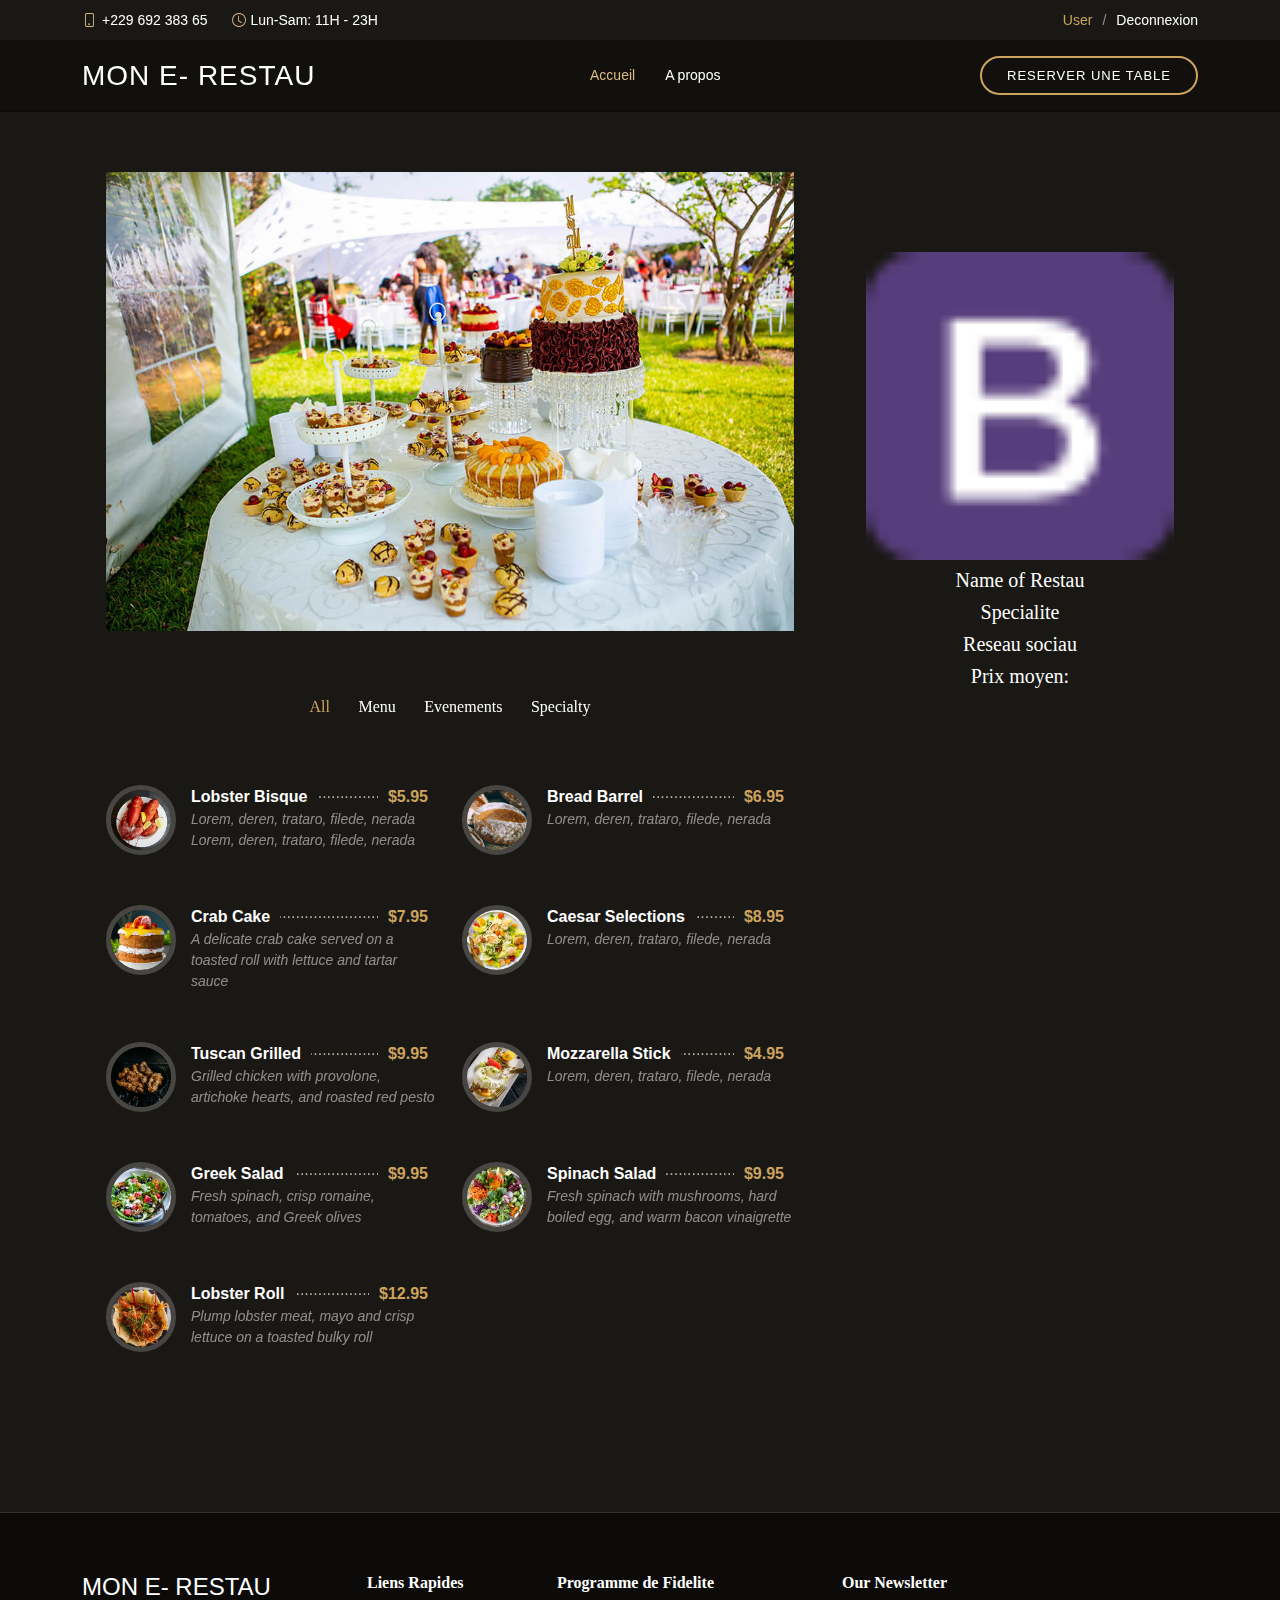
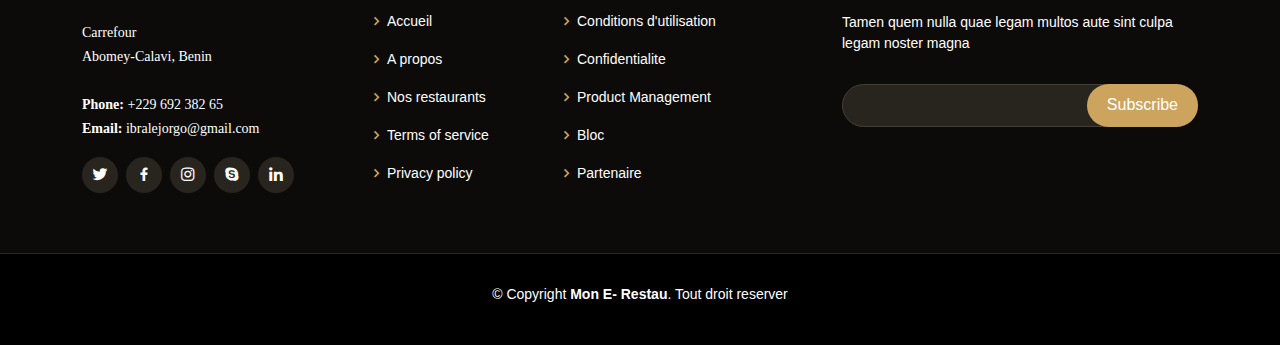
<file: restos-details.html>
<!DOCTYPE html>
<html lang="en">

<head>
  <meta charset="utf-8">
  <meta content="width=device-width, initial-scale=1.0" name="viewport">

  <title>Mon E- Restau</title>
  <meta content="" name="description">
  <meta content="" name="keywords">

  <!-- Favicons -->
  <link href="assets/img/favicon.png" rel="icon">
  <link href="assets/img/apple-touch-icon.png" rel="apple-touch-icon">

  <!-- Google Fonts -->
  <!-- <link href="https://fonts.googleapis.com/css?family=Open+Sans:300,300i,400,400i,600,600i,700,700i|Playfair+Display:ital,wght@0,400;0,500;0,600;0,700;1,400;1,500;1,600;1,700|Poppins:300,300i,400,400i,500,500i,600,600i,700,700i" rel="stylesheet"> -->

  <!-- Vendor CSS Files -->
  <!-- <link href="assets/vendor/animate.css/animate.min.css" rel="stylesheet"> -->
  <link href="assets/vendor/aos/aos.css" rel="stylesheet">
  <link href="assets/vendor/bootstrap/css/bootstrap.min.css" rel="stylesheet">
  <link href="assets/vendor/bootstrap-icons/bootstrap-icons.css" rel="stylesheet">
  <link href="assets/vendor/boxicons/css/boxicons.min.css" rel="stylesheet">
  <!-- <link href="assets/vendor/glightbox/css/glightbox.min.css" rel="stylesheet"> -->
  <link href="assets/vendor/swiper/swiper-bundle.min.css" rel="stylesheet">

  <!-- Template Main CSS File -->
  <link href="assets/css/style.css" rel="stylesheet">

  <!-- <link rel="manifest" href="/manisfest.json"> -->
  <!-- ios support -->
  <!-- <link rel="apple-touch-icon" href="images/icons/icon-72x72.png" />
  <link rel="apple-touch-icon" href="images/icons/icon-96x96.png" />
  <link rel="apple-touch-icon" href="images/icons/icon-128x128.png" />
  <link rel="apple-touch-icon" href="images/icons/icon-144x144.png" />
  <link rel="apple-touch-icon" href="images/icons/icon-152x152.png" />
  <link rel="apple-touch-icon" href="images/icons/icon-192x192.png" />
  <link rel="apple-touch-icon" href="images/icons/icon-384x384.png" />
  <link rel="apple-touch-icon" href="images/icons/icon-512x512.png" />
  <meta name="apple-mobile-web-app-status-bar" content="#db4938" />
  <meta name="theme-color" content="#db4938" /> -->

</head>

<body>

  <!-- ======= Top Bar ======= -->
  <div id="topbar" class="d-flex align-items-center fixed-top">
    <div class="container d-flex justify-content-center justify-content-md-between">

      <div class="contact-info d-flex align-items-center">
        <i class="bi bi-phone d-flex align-items-center"><span>+229 692 383 65</span></i>
        <i class="bi bi-clock d-flex align-items-center ms-4"><span> Lun-Sam: 11H - 23H</span></i>
      </div>

      <div class="languages d-none d-md-flex align-items-center">
        <ul>
          <li>User</li>
          <li><a href="#">Deconnexion</a></li>
        </ul>
      </div>
    </div>
  </div>
  
  <!-- ======= Header ======= -->
  <header id="header" class="fixed-top d-flex align-items-cente">
    <div class="container-fluid container-xl d-flex align-items-center justify-content-lg-between">

      <h1 class="logo me-auto me-lg-0"><a href="index.html">Mon E- Restau</a></h1>
      <!-- Uncomment below if you prefer to use an image logo -->
      <!-- <a href="index.html" class="logo me-auto me-lg-0"><img src="assets/img/logo.png" alt="" class="img-fluid"></a> -->

      <nav id="navbar" class="navbar order-last order-lg-0">
        <ul>
          <li><a class="nav-link scrollto active" href="index.html">Accueil</a></li>
           <li><a class="nav-link scrollto" href="#about">A propos</a></li>
          <!--<li><a class="nav-link scrollto" href="#menu">Menu</a></li>
          <li><a class="nav-link scrollto" href="#specials">Specialite</a></li>
          <li><a class="nav-link scrollto" href="#events">Evenements</a></li>
          <li><a class="nav-link scrollto" href="#chefs">Chefs</a></li>
          <li><a class="nav-link scrollto" href="#gallery">Gallery</a></li>
          <li class="dropdown"><a href="#"><span>Drop Down</span> <i class="bi bi-chevron-down"></i></a>
            <ul>
              <li><a href="#">Drop Down 1</a></li>
              <li class="dropdown"><a href="#"><span>Deep Drop Down</span> <i class="bi bi-chevron-right"></i></a>
                <ul>
                  <li><a href="#">Deep Drop Down 1</a></li>
                  <li><a href="#">Deep Drop Down 2</a></li>
                  <li><a href="#">Deep Drop Down 3</a></li>
                  <li><a href="#">Deep Drop Down 4</a></li>
                  <li><a href="#">Deep Drop Down 5</a></li>
                </ul>
              </li>
              <li><a href="#">Drop Down 2</a></li>
              <li><a href="#">Drop Down 3</a></li>
              <li><a href="#">Drop Down 4</a></li>
            </ul>
          </li>
          <li><a class="nav-link scrollto" href="#contact">Contact</a></li> -->
        </ul>
        <i class="bi bi-list mobile-nav-toggle"></i>
      </nav><!-- .navbar -->
      <a href="#book-a-table" class="book-a-table-btn scrollto d-none d-lg-flex">Reserver une Table</a>

    </div>
  </header>
  <!-- End Header -->
  
    <main id="main ">
    
        <section class="menu section-bg">
            <div class="container">
                <div class="row mt-5">
                    <div class="col-lg-8 col-md-8 col-sm-12 col-xs-12 mt-5">
                        <div class="row">
                            <div class="col-md-12">
                                <article class="post mt-3">
                                        
                                    <!--post gallery start-->
                                    
                                    <!-- <section id="events" class="events"> -->
                                        <div class="container" data-aos="fade-up">
                                  
                                          <div class="events-slider swiper-container" data-aos="fade-up" data-aos-delay="100">
                                            <div class="swiper-wrapper">
                                  
                                              <div class="swiper-slide">
                                                <div class="row event-item">
                                                  <div class="col-auto">
                                                    <img src="assets/img/event-birthday.jpg" class="img-fluid" alt="">
                                                  </div>
                                                  
                                                </div>
                                              </div>
                                              <!-- End testimonial item -->
                                  
                                              <div class="swiper-slide">
                                                <div class="row event-item">
                                                  <div class="col-auto">
                                                    <img src="assets/img/event-private.jpg" class="img-fluid" alt="">
                                                  </div>

                                                </div>
                                              </div>
                                              <!-- End testimonial item -->
                                  
                                              <div class="swiper-slide">
                                                <div class="row event-item">
                                                  <div class="col-auto">
                                                    <img src="assets/img/event-custom.jpg" class="img-fluid" alt="">
                                                  </div>
                                                  
                                                </div>
                                              </div>
                                              <!-- End testimonial item -->
                                  
                                            </div>
                                            <!-- <div class="swiper-pagination"></div> -->
                                          </div>
                                  
                                        </div>
                                      <!-- </section> -->

                                    <!--post gallery end-->
    
                                    <div class="post-body">
                                      <!-- ======= About Resto Menu Section ======= -->
                                    <section id="menu" class="menu section-bg">
                                        <div class="container section-title" data-aos="fade-up">
                                            
                                        <div class="row" data-aos="fade-up" data-aos-delay="100">
                                            <div class="col-lg-12 d-flex justify-content-center">
                                            <ul id="menu-flters">
                                                <li data-filter="*" class="filter-active">All</li>
                                                <li data-filter=".filter-menus">Menu</li>
                                                <li data-filter=".filter-evenements">Evenements</li>
                                                <li data-filter=".filter-specialty">Specialty</li>
                                            </ul>
                                            </div>
                                        </div>
                                
                                        <div class="row menu-container" data-aos="fade-up" data-aos-delay="200">
                                
                                            <div class="col-lg-6 menu-item filter-menus">
                                            <img src="assets/img/menu/lobster-bisque.jpg" class="menu-img" alt="">
                                            <div class="menu-content">
                                                <a href="#">Lobster Bisque</a><span>$5.95</span>
                                            </div>
                                            <div class="menu-ingredients">
                                                Lorem, deren, trataro, filede, nerada
                                                Lorem, deren, trataro, filede, nerada
                                                
                                            </div>
                                            </div>
                                
                                            <div class="col-lg-6 menu-item filter-specialty">
                                            <img src="assets/img/menu/bread-barrel.jpg" class="menu-img" alt="">
                                            <div class="menu-content">
                                                <a href="#">Bread Barrel</a><span>$6.95</span>
                                            </div>
                                            <div class="menu-ingredients">
                                                Lorem, deren, trataro, filede, nerada
                                            </div>
                                            </div>
                                
                                            <div class="col-lg-6 menu-item filter-menus">
                                            <img src="assets/img/menu/cake.jpg" class="menu-img" alt="">
                                            <div class="menu-content">
                                                <a href="#">Crab Cake</a><span>$7.95</span>
                                            </div>
                                            <div class="menu-ingredients">
                                                A delicate crab cake served on a toasted roll with lettuce and tartar sauce
                                            </div>
                                            </div>
                                
                                            <div class="col-lg-6 menu-item filter-evenements">
                                            <img src="assets/img/menu/caesar.jpg" class="menu-img" alt="">
                                            <div class="menu-content">
                                                <a href="#">Caesar Selections</a><span>$8.95</span>
                                            </div>
                                            <div class="menu-ingredients">
                                                Lorem, deren, trataro, filede, nerada
                                            </div>
                                            </div>
                                
                                            <div class="col-lg-6 menu-item filter-specialty">
                                            <img src="assets/img/menu/tuscan-grilled.jpg" class="menu-img" alt="">
                                            <div class="menu-content">
                                                <a href="#">Tuscan Grilled</a><span>$9.95</span>
                                            </div>
                                            <div class="menu-ingredients">
                                                Grilled chicken with provolone, artichoke hearts, and roasted red pesto
                                            </div>
                                            </div>
                                
                                            <div class="col-lg-6 menu-item filter-menus">
                                            <img src="assets/img/menu/mozzarella.jpg" class="menu-img" alt="">
                                            <div class="menu-content">
                                                <a href="#">Mozzarella Stick</a><span>$4.95</span>
                                            </div>
                                            <div class="menu-ingredients">
                                                Lorem, deren, trataro, filede, nerada
                                            </div>
                                            </div>
                                
                                            <div class="col-lg-6 menu-item filter-evenements">
                                            <img src="assets/img/menu/greek-salad.jpg" class="menu-img" alt="">
                                            <div class="menu-content">
                                                <a href="#">Greek Salad</a><span>$9.95</span>
                                            </div>
                                            <div class="menu-ingredients">
                                                Fresh spinach, crisp romaine, tomatoes, and Greek olives
                                            </div>
                                            </div>
                                
                                            <div class="col-lg-6 menu-item filter-evenements">
                                            <img src="assets/img/menu/spinach-salad.jpg" class="menu-img" alt="">
                                            <div class="menu-content">
                                                <a href="#">Spinach Salad</a><span>$9.95</span>
                                            </div>
                                            <div class="menu-ingredients">
                                                Fresh spinach with mushrooms, hard boiled egg, and warm bacon vinaigrette
                                            </div>
                                            </div>
                                
                                            <div class="col-lg-6 menu-item filter-specialty">
                                            <img src="assets/img/menu/lobster-roll.jpg" class="menu-img" alt="">
                                            <div class="menu-content">
                                                <a href="#">Lobster Roll</a><span>$12.95</span>
                                            </div>
                                            <div class="menu-ingredients">
                                                Plump lobster meat, mayo and crisp lettuce on a toasted bulky roll
                                            </div>
                                            </div>
                                
                                        </div>
                                
                                        </div>
                                    </section>
                                    <!-- End About Resto Menu Section -->                                          
                                    </div>
                                </article>
                            </div>
                        </div>
                        
    
                    </div>

                    <div class="col-lg-4 col-md-4 col-sm-12 col-xs-12 mt-5">
                        <div class="container-fluid mt-5">
                            <div class="row mt-5">
                                <img src="assets/img/favicon.png" alt="" class="rounded img-fluid mt-5">
                            </div>
                        </div>

                        <div class="container-fluid text-center mt-2">
                            <h5>Name of Restau</h5>
                            <h5>Specialite</h5>
                            <h5>Reseau sociau</h5>
                            <h5>Prix moyen:</h5>
                        </div>

                        <div class="container-fluid">
                            <div data-aos="fade-up">
                                <iframe style="border:0; width: 100%; height: 100%;" src="https://www.google.com/maps/embed?pb=!1m10!1m8!1m3!1d7929.6076969129135!2d2.3379439!3d6.4192443!3m2!1i1024!2i768!4f13.1!5e0!3m2!1sfr!2sbj!4v1707403562911!5m2!1sfr!2sbj"  allowfullscreen="" loading="lazy" frameborder="0"></iframe>
                              </div>
                        </div>
                    </div>
                </div>
            </div>
        </section>
    
    </main>
    <!-- End #main -->
  
  <!-- ======= Footer ======= -->
  <footer id="footer">
    <div class="footer-top">
      <div class="container">
        <div class="row">

          <div class="col-lg-3 col-md-6">
            <div class="footer-info">
              <h3>Mon E- Restau</h3>
              <p>
                Carrefour  <br>
                Abomey-Calavi, Benin<br><br>
                <strong>Phone:</strong> +229 692 382 65<br>
                <strong>Email:</strong> ibralejorgo@gmail.com<br>
              </p>
              <div class="social-links mt-3">
                <a href="#" class="twitter"><i class="bx bxl-twitter"></i></a>
                <a href="#" class="facebook"><i class="bx bxl-facebook"></i></a>
                <a href="#" class="instagram"><i class="bx bxl-instagram"></i></a>
                <a href="#" class="google-plus"><i class="bx bxl-skype"></i></a>
                <a href="#" class="linkedin"><i class="bx bxl-linkedin"></i></a>
              </div>
            </div>
          </div>

          <div class="col-lg-2 col-md-6 footer-links">
            <h4>Liens Rapides</h4>
            <ul>
              <li><i class="bx bx-chevron-right"></i> <a href="index.html">Accueil</a></li>
              <li><i class="bx bx-chevron-right"></i> <a href="#">A propos</a></li>
              <li><i class="bx bx-chevron-right"></i> <a href="restos.html">Nos restaurants</a></li>
              <li><i class="bx bx-chevron-right"></i> <a href="#">Terms of service</a></li>
              <li><i class="bx bx-chevron-right"></i> <a href="#">Privacy policy</a></li>
            </ul>
          </div>

          <div class="col-lg-3 col-md-6 footer-links">
            <h4>Programme de Fidelite</h4>
            <ul>
              <li><i class="bx bx-chevron-right"></i> <a href="#">Conditions d'utilisation</a></li>
              <li><i class="bx bx-chevron-right"></i> <a href="#">Confidentialite</a></li>
              <li><i class="bx bx-chevron-right"></i> <a href="#">Product Management</a></li>
              <li><i class="bx bx-chevron-right"></i> <a href="#">Bloc</a></li>
              <li><i class="bx bx-chevron-right"></i> <a href="#">Partenaire</a></li>
            </ul>
          </div>

          <div class="col-lg-4 col-md-6 footer-newsletter">
            <h4>Our Newsletter</h4>
            <p>Tamen quem nulla quae legam multos aute sint culpa legam noster magna</p>
            <form action="" method="post">
              <input type="email" name="email"><input type="submit" value="Subscribe">
            </form>

          </div>

        </div>
      </div>
    </div>

    <div class="container">
      <div class="copyright">
        &copy; Copyright <strong><span>Mon E- Restau</span></strong>. Tout droit reserver
      </div>
      <div class="credits">
        
      </div>
    </div>
  </footer>
  <!-- End Footer -->
  
    <div id="preloader"></div>
    <a href="#" class="back-to-top d-flex align-items-center justify-content-center"><i class="bi bi-arrow-up-short"></i></a>
  
    <!-- Vendor JS Files -->
    <script src="assets/vendor/aos/aos.js"></script>
    <script src="assets/vendor/bootstrap/js/bootstrap.bundle.min.js"></script>
    <script src="assets/vendor/glightbox/js/glightbox.min.js"></script>
    <script src="assets/vendor/isotope-layout/isotope.pkgd.min.js"></script>
    <script src="assets/vendor/php-email-form/validate.js"></script>
    <script src="assets/vendor/swiper/swiper-bundle.min.js"></script>
  
    <!-- Template Main JS File -->
    <script src="assets/js/main.js"></script>
  
  </body>
  
  </html>
</file>
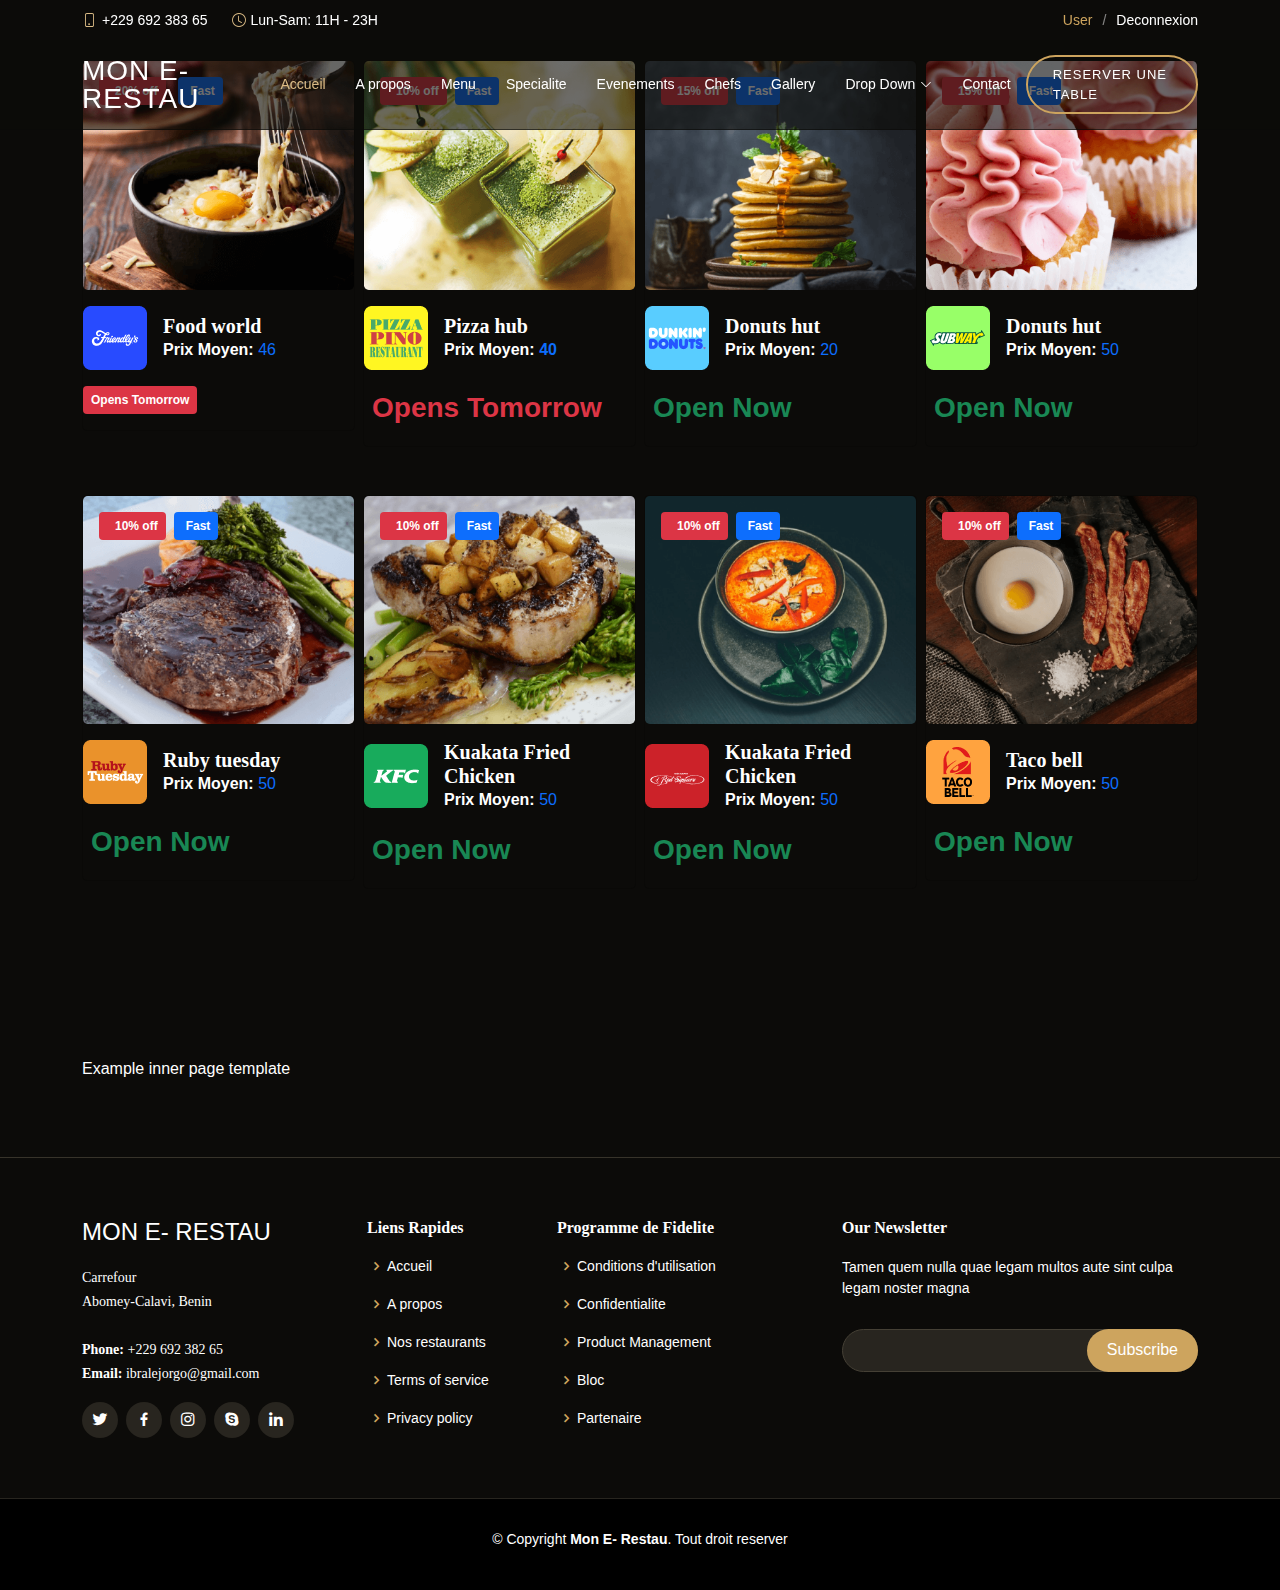
<file: restos.html>
<!DOCTYPE html>
<html lang="en">

<head>
  <meta charset="utf-8">
  <meta content="width=device-width, initial-scale=1.0" name="viewport">

  <title>Mon E- Restau</title>
  <meta content="" name="description">
  <meta content="" name="keywords">

  <!-- Favicons -->
  <link href="assets/img/favicon.png" rel="icon">
  <link href="assets/img/apple-touch-icon.png" rel="apple-touch-icon">

  <!-- Google Fonts -->
  <!-- <link href="https://fonts.googleapis.com/css?family=Open+Sans:300,300i,400,400i,600,600i,700,700i|Playfair+Display:ital,wght@0,400;0,500;0,600;0,700;1,400;1,500;1,600;1,700|Poppins:300,300i,400,400i,500,500i,600,600i,700,700i" rel="stylesheet"> -->

  <!-- Vendor CSS Files -->
  <!-- <link href="assets/vendor/animate.css/animate.min.css" rel="stylesheet"> -->
  <link href="assets/vendor/aos/aos.css" rel="stylesheet">
  <link href="assets/vendor/bootstrap/css/bootstrap.min.css" rel="stylesheet">
  <link href="assets/vendor/bootstrap-icons/bootstrap-icons.css" rel="stylesheet">
  <link href="assets/vendor/boxicons/css/boxicons.min.css" rel="stylesheet">
  <!-- <link href="assets/vendor/glightbox/css/glightbox.min.css" rel="stylesheet"> -->
  <link href="assets/vendor/swiper/swiper-bundle.min.css" rel="stylesheet">

  <!-- Template Main CSS File -->
  <link href="assets/css/style.css" rel="stylesheet">

  <!-- <link rel="manifest" href="/manisfest.json"> -->
  <!-- ios support -->
  <!-- <link rel="apple-touch-icon" href="images/icons/icon-72x72.png" />
  <link rel="apple-touch-icon" href="images/icons/icon-96x96.png" />
  <link rel="apple-touch-icon" href="images/icons/icon-128x128.png" />
  <link rel="apple-touch-icon" href="images/icons/icon-144x144.png" />
  <link rel="apple-touch-icon" href="images/icons/icon-152x152.png" />
  <link rel="apple-touch-icon" href="images/icons/icon-192x192.png" />
  <link rel="apple-touch-icon" href="images/icons/icon-384x384.png" />
  <link rel="apple-touch-icon" href="images/icons/icon-512x512.png" />
  <meta name="apple-mobile-web-app-status-bar" content="#db4938" />
  <meta name="theme-color" content="#db4938" /> -->

</head>

<body>

  <!-- ======= Top Bar ======= -->
  <div id="topbar" class="d-flex align-items-center fixed-top">
    <div class="container d-flex justify-content-center justify-content-md-between">

      <div class="contact-info d-flex align-items-center">
        <i class="bi bi-phone d-flex align-items-center"><span>+229 692 383 65</span></i>
        <i class="bi bi-clock d-flex align-items-center ms-4"><span> Lun-Sam: 11H - 23H</span></i>
      </div>

      <div class="languages d-none d-md-flex align-items-center">
        <ul>
          <li>User</li>
          <li><a href="#">Deconnexion</a></li>
        </ul>
      </div>
    </div>
  </div>
  
  <!-- ======= Header ======= -->
  <header id="header" class="fixed-top d-flex align-items-cente">
    <div class="container-fluid container-xl d-flex align-items-center justify-content-lg-between">

      <h1 class="logo me-auto me-lg-0"><a href="index.html">Mon E- Restau</a></h1>
      <!-- Uncomment below if you prefer to use an image logo -->
      <!-- <a href="index.html" class="logo me-auto me-lg-0"><img src="assets/img/logo.png" alt="" class="img-fluid"></a> -->

      <nav id="navbar" class="navbar order-last order-lg-0">
        <ul>
          <li><a class="nav-link scrollto active" href="index.html">Accueil</a></li>
          <li><a class="nav-link scrollto" href="#about">A propos</a></li>
          <li><a class="nav-link scrollto" href="#menu">Menu</a></li>
          <li><a class="nav-link scrollto" href="#specials">Specialite</a></li>
          <li><a class="nav-link scrollto" href="#events">Evenements</a></li>
          <li><a class="nav-link scrollto" href="#chefs">Chefs</a></li>
          <li><a class="nav-link scrollto" href="#gallery">Gallery</a></li>
          <li class="dropdown"><a href="#"><span>Drop Down</span> <i class="bi bi-chevron-down"></i></a>
            <ul>
              <li><a href="#">Drop Down 1</a></li>
              <li class="dropdown"><a href="#"><span>Deep Drop Down</span> <i class="bi bi-chevron-right"></i></a>
                <ul>
                  <li><a href="#">Deep Drop Down 1</a></li>
                  <li><a href="#">Deep Drop Down 2</a></li>
                  <li><a href="#">Deep Drop Down 3</a></li>
                  <li><a href="#">Deep Drop Down 4</a></li>
                  <li><a href="#">Deep Drop Down 5</a></li>
                </ul>
              </li>
              <li><a href="#">Drop Down 2</a></li>
              <li><a href="#">Drop Down 3</a></li>
              <li><a href="#">Drop Down 4</a></li>
            </ul>
          </li>
          <li><a class="nav-link scrollto" href="#contact">Contact</a></li>
        </ul>
        <i class="bi bi-list mobile-nav-toggle"></i>
      </nav><!-- .navbar -->
      <a href="#book-a-table" class="book-a-table-btn scrollto d-none d-lg-flex">Reserver une Table</a>

    </div>
  </header><!-- End Header -->
  
    <main id="main">
      <!-- <section class="breadcrumbs">
        <div class="container">
  
          <div class="d-flex justify-content-between align-items-center">
            <h2>Nos Restaurants</h2>
            <ol>
              <li><a href="index.html">Accueil</a></li>
              <li>Nos Restaurants</li>
            </ol>
          </div>
  
        </div>

        <div class="container">
            <div class="row h-100 gx-2 mt-7">
              <div class="col-sm-6 col-lg-3 mb-3 mb-md-0 h-100 pb-4">
                <div class="card card-span h-100">
                  <div class="position-relative"> <img class="img-fluid rounded-3 w-100" src="assets/img/gallery/discount-item-1.png" alt="..." />
                    <div class="card-actions">
                      <div class="badge badge-foodwagon bg-primary p-4">
                        <div class="d-flex flex-between-center">
                          <div class="text-white fs-7">15</div>
                          <div class="d-block text-white fs-2">% <br />
                            <div class="fw-normal fs-3 mt-2">Off</div>
                          </div>
                        </div>
                      </div>
                    </div>
                  </div>
                  <div class="card-body px-0">
                    <h5 class="fw-bold text-1000 text-truncate">Flat Hill Slingback</h5>
                    <span class="badge bg-soft-danger py-2 px-3"><span class="fs-3 text-danger">6 days Remaining</span></span>
                  </div><a class="stretched-link" href="#"></a>
                </div>
              </div>
      </section> -->

      <section id="testimonial">
        <div class="container">
          <!-- <div class="row h-100">
            <div class="col-lg-7 mx-auto text-center mb-6">
              <h5 class="fw-bold fs-3 fs-lg-5 lh-sm mb-3"> Restaurants Vedettes</h5>
            </div>
          </div> -->
          <div class="row gx-2">
            <div class="col-sm-6 col-md-4 col-lg-3 h-100 mb-5">
              <a href="restos-details.html">
                <div class="card card-span h-100 text-white rounded-3 bg-transparent"><img width="383" height="323" class="img-fluid rounded-3 h-100" src="assets/img/gallery/food-world.png" alt="..." />
                  <div class="card-img-overlay ps-0">
                    <span class="badge bg-danger p-2 ms-3"><i class="fas fa-tag me-2 fs-0"></i><span class="fs-0">20% off</span></span>
                    <span class="badge bg-primary ms-2 me-1 p-2"><i class="fas fa-clock me-1 fs-0"></i><span class="fs-0">Fast</span></span>
                  </div>
                  <div class="card-body ps-0">
                    <div class="d-flex align-items-center mb-3"><img class="img-fluid" src="assets/img/gallery/food-world-logo.png" alt="" />
                      <div class="flex-1 ms-3">
                        <h5 class="mb-0 fw-bold text-1000">Food world</h5>
                        <span class="fw-bold">Prix Moyen: </span><span class="mb-0 text-primary">46</span>
                      </div>
                    </div><span class="badge bg-danger p-2"><span class="fw-bold fw-1">Opens Tomorrow</span></span>
                  </div>
                </div>
              </a>
            </div>
            <div class="col-sm-6 col-md-4 col-lg-3 h-100 mb-5">
              <div class="card card-span h-100 text-white rounded-3 bg-transparent"><img class="img-fluid rounded-3 h-100" src="assets/img/gallery/pizza-hub.png" alt="..." />
                <div class="card-img-overlay ps-0"><span class="badge bg-danger p-2 ms-3"><i class="fas fa-tag me-2 fs-0"></i><span class="fs-0">10% off</span></span><span class="badge bg-primary ms-2 me-1 p-2"><i class="fas fa-clock me-1 fs-0"></i><span class="fs-0">Fast</span></span></div>
                <div class="card-body ps-0">
                  <div class="d-flex align-items-center mb-3"><img class="img-fluid" src="assets/img/gallery/pizzahub-logo.png" alt="" />
                    <div class="flex-1 ms-3">
                      <h5 class="mb-0 fw-bold text-1000">Pizza hub</h5>
                      <span class="fw-bold">Prix Moyen: </span><span class="mb-0 fw-bold text-primary">40</span>
                    </div>
                  </div><span class="badge bg-soft-danger p-2"><span class="fw-bold fs-3 text-danger">Opens Tomorrow</span></span>
                </div>
              </div>
            </div>
            <div class="col-sm-6 col-md-4 col-lg-3 h-100 mb-5">
              <div class="card card-span h-100 text-white rounded-3 bg-transparent"><img class="img-fluid rounded-3 h-100" src="assets/img/gallery/donuts-hut.png" alt="..." />
                <div class="card-img-overlay ps-0"><span class="badge bg-danger p-2 ms-3"><i class="fas fa-tag me-2 fs-0"></i><span class="fs-0">15% off</span></span><span class="badge bg-primary ms-2 me-1 p-2"><i class="fas fa-clock me-1 fs-0"></i><span class="fs-0">Fast</span></span></div>
                <div class="card-body ps-0">
                  <div class="d-flex align-items-center mb-3"><img class="img-fluid" src="assets/img/gallery/donuts-hut-logo.png" alt="" />
                    <div class="flex-1 ms-3">
                      <h5 class="mb-0 fw-bold text-1000">Donuts hut</h5>
                      <span class="fw-bold">Prix Moyen: </span><span class="mb-0 text-primary">20</span>
                    </div>
                  </div><span class="badge bg-soft-success p-2"><span class="fw-bold fs-3 text-xss text-success">Open Now</span></span>
                </div>
              </div>
            </div>
            <div class="col-sm-6 col-md-4 col-lg-3 h-100 mb-5">
              <div class="card card-span h-100 text-white rounded-3 bg-transparent"><img class="img-fluid rounded-3 h-100" src="assets/img/gallery/donuthut.png" alt="..." />
                <div class="card-img-overlay ps-0"><span class="badge bg-danger p-2 ms-3"><i class="fas fa-tag me-2 fs-0"></i><span class="fs-0">15% off</span></span><span class="badge bg-primary ms-2 me-1 p-2"><i class="fas fa-clock me-1 fs-0"></i><span class="fs-0">Fast</span></span></div>
                <div class="card-body ps-0">
                  <div class="d-flex align-items-center mb-3"><img class="img-fluid" src="assets/img/gallery/donut-hut-logo.png" alt="" />
                    <div class="flex-1 ms-3">
                      <h5 class="mb-0 fw-bold text-1000">Donuts hut</h5>
                      <span class="fw-bold">Prix Moyen: </span><span class="mb-0 text-primary">50</span>
                    </div>
                  </div><span class="badge bg-soft-success p-2"><span class="fw-bold fs-3 text-success">Open Now</span></span>
                </div>
              </div>
            </div>
            <div class="col-sm-6 col-md-4 col-lg-3 h-100 mb-5">
              <div class="card card-span h-100 text-white rounded-3 bg-transparent"><img class="img-fluid rounded-3 h-100" src="assets/img/gallery/ruby-tuesday.png" alt="..." />
                <div class="card-img-overlay ps-0"><span class="badge bg-danger p-2 ms-3"><i class="fas fa-tag me-2 fs-0"></i><span class="fs-0">10% off</span></span><span class="badge bg-primary ms-2 me-1 p-2"><i class="fas fa-clock me-1 fs-0"></i><span class="fs-0">Fast</span></span></div>
                <div class="card-body ps-0">
                  <div class="d-flex align-items-center mb-3"><img class="img-fluid" src="assets/img/gallery/ruby-tuesday-logo.png" alt="" />
                    <div class="flex-1 ms-3">
                      <h5 class="mb-0 fw-bold text-1000">Ruby tuesday</h5>
                      <span class="fw-bold">Prix Moyen: </span><span class="mb-0 text-primary">50</span>
                    </div>
                  </div><span class="badge bg-soft-success p-2"><span class="fw-bold fs-3 text-success">Open Now</span></span>
                </div>
              </div>
            </div>
            <div class="col-sm-6 col-md-4 col-lg-3 h-100 mb-5">
              <div class="card card-span h-100 text-white rounded-3 bg-transparent"><img class="img-fluid rounded-3 h-100" src="assets/img/gallery/kuakata.png" alt="..." />
                <div class="card-img-overlay ps-0"><span class="badge bg-danger p-2 ms-3"><i class="fas fa-tag me-2 fs-0"></i><span class="fs-0">10% off</span></span><span class="badge bg-primary ms-2 me-1 p-2"><i class="fas fa-clock me-1 fs-0"></i><span class="fs-0">Fast</span></span></div>
                <div class="card-body ps-0">
                  <div class="d-flex align-items-center mb-3"><img class="img-fluid" src="assets/img/gallery/kuakata-logo.png" alt="" />
                    <div class="flex-1 ms-3">
                      <h5 class="mb-0 fw-bold text-1000">Kuakata Fried Chicken</h5>
                      <span class="fw-bold">Prix Moyen: </span><span class="mb-0 text-primary">50</span>
                    </div>
                  </div><span class="badge bg-soft-success p-2"><span class="fw-bold fs-3 text-success">Open Now</span></span>
                </div>
              </div>
            </div>
            <div class="col-sm-6 col-md-4 col-lg-3 h-100 mb-5">
              <div class="card card-span h-100 text-white rounded-3 bg-transparent"><img class="img-fluid rounded-3 h-100" src="assets/img/gallery/red-square.png" alt="..." />
                <div class="card-img-overlay ps-0"><span class="badge bg-danger p-2 ms-3"><i class="fas fa-tag me-2 fs-0"></i><span class="fs-0">10% off</span></span><span class="badge bg-primary ms-2 me-1 p-2"><i class="fas fa-clock me-1 fs-0"></i><span class="fs-0">Fast</span></span></div>
                <div class="card-body ps-0">
                  <div class="d-flex align-items-center mb-3"><img class="img-fluid" src="assets/img/gallery/red-square-logo.png" alt="" />
                    <div class="flex-1 ms-3">
                      <h5 class="mb-0 fw-bold text-1000">Kuakata Fried Chicken</h5>
                      <span class="fw-bold">Prix Moyen: </span><span class="mb-0 text-primary">50</span>
                    </div>
                  </div><span class="badge bg-soft-success p-2"><span class="fw-bold fs-3 text-success">Open Now</span></span>
                </div>
              </div>
            </div>
            <div class="col-sm-6 col-md-4 col-lg-3 h-100 mb-5">
              <div class="card card-span h-100 text-white rounded-3 bg-transparent"><img class="img-fluid rounded-3 h-100" src="assets/img/gallery/taco-bell.png" alt="..." />
                <div class="card-img-overlay ps-0"><span class="badge bg-danger p-2 ms-3"><i class="fas fa-tag me-2 fs-0"></i><span class="fs-0">10% off</span></span><span class="badge bg-primary ms-2 me-1 p-2"><i class="fas fa-clock me-1 fs-0"></i><span class="fs-0">Fast</span></span></div>
                <div class="card-body ps-0">
                  <div class="d-flex align-items-center mb-3"><img class="img-fluid" src="assets/img/gallery/taco-bell-logo.png" alt="" />
                    <div class="flex-1 ms-3">
                      <h5 class="mb-0 fw-bold text-1000">Taco bell</h5>
                      <span class="fw-bold">Prix Moyen: </span><span class="mb-0 text-primary">50</span>
                    </div>
                  </div><span class="badge bg-soft-success p-2"><span class="fw-bold fs-3 text-success">Open Now</span></span>
                </div>
              </div>
            </div>
            <!-- <div class="col-12 d-flex justify-content-center mt-5"> <a class="btn btn-lg btn-primary" href="#!">View All <i class="fas fa-chevron-right ms-2"> </i></a></div> -->
          </div>
        </div>
      </section>

  
      <section class="inner-page">
        <div class="container">
          <p>
            Example inner page template
          </p>
        </div>
      </section>
  
    </main><!-- End #main -->
  
  <!-- ======= Footer ======= -->
  <footer id="footer">
    <div class="footer-top">
      <div class="container">
        <div class="row">

          <div class="col-lg-3 col-md-6">
            <div class="footer-info">
              <h3>Mon E- Restau</h3>
              <p>
                Carrefour  <br>
                Abomey-Calavi, Benin<br><br>
                <strong>Phone:</strong> +229 692 382 65<br>
                <strong>Email:</strong> ibralejorgo@gmail.com<br>
              </p>
              <div class="social-links mt-3">
                <a href="#" class="twitter"><i class="bx bxl-twitter"></i></a>
                <a href="#" class="facebook"><i class="bx bxl-facebook"></i></a>
                <a href="#" class="instagram"><i class="bx bxl-instagram"></i></a>
                <a href="#" class="google-plus"><i class="bx bxl-skype"></i></a>
                <a href="#" class="linkedin"><i class="bx bxl-linkedin"></i></a>
              </div>
            </div>
          </div>

          <div class="col-lg-2 col-md-6 footer-links">
            <h4>Liens Rapides</h4>
            <ul>
              <li><i class="bx bx-chevron-right"></i> <a href="index.html">Accueil</a></li>
              <li><i class="bx bx-chevron-right"></i> <a href="#">A propos</a></li>
              <li><i class="bx bx-chevron-right"></i> <a href="restos.html">Nos restaurants</a></li>
              <li><i class="bx bx-chevron-right"></i> <a href="#">Terms of service</a></li>
              <li><i class="bx bx-chevron-right"></i> <a href="#">Privacy policy</a></li>
            </ul>
          </div>

          <div class="col-lg-3 col-md-6 footer-links">
            <h4>Programme de Fidelite</h4>
            <ul>
              <li><i class="bx bx-chevron-right"></i> <a href="#">Conditions d'utilisation</a></li>
              <li><i class="bx bx-chevron-right"></i> <a href="#">Confidentialite</a></li>
              <li><i class="bx bx-chevron-right"></i> <a href="#">Product Management</a></li>
              <li><i class="bx bx-chevron-right"></i> <a href="#">Bloc</a></li>
              <li><i class="bx bx-chevron-right"></i> <a href="#">Partenaire</a></li>
            </ul>
          </div>

          <div class="col-lg-4 col-md-6 footer-newsletter">
            <h4>Our Newsletter</h4>
            <p>Tamen quem nulla quae legam multos aute sint culpa legam noster magna</p>
            <form action="" method="post">
              <input type="email" name="email"><input type="submit" value="Subscribe">
            </form>

          </div>

        </div>
      </div>
    </div>

    <div class="container">
      <div class="copyright">
        &copy; Copyright <strong><span>Mon E- Restau</span></strong>. Tout droit reserver
      </div>
      <div class="credits">
        
      </div>
    </div>
  </footer><!-- End Footer -->
  
    <div id="preloader"></div>
    <a href="#" class="back-to-top d-flex align-items-center justify-content-center"><i class="bi bi-arrow-up-short"></i></a>
  
    <!-- Vendor JS Files -->
    <script src="assets/vendor/aos/aos.js"></script>
    <script src="assets/vendor/bootstrap/js/bootstrap.bundle.min.js"></script>
    <script src="assets/vendor/glightbox/js/glightbox.min.js"></script>
    <script src="assets/vendor/isotope-layout/isotope.pkgd.min.js"></script>
    <script src="assets/vendor/php-email-form/validate.js"></script>
    <script src="assets/vendor/swiper/swiper-bundle.min.js"></script>
  
    <!-- Template Main JS File -->
    <script src="assets/js/main.js"></script>
  
  </body>
  
  </html>
</file>
<file: assets/css/style.css>
/**
* Template Name: Restaurantly - v3.1.0
* Template URL: https://bootstrapmade.com/restaurantly-restaurant-template/
* Author: BootstrapMade.com
* License: https://bootstrapmade.com/license/
*/

/*--------------------------------------------------------------
# General
--------------------------------------------------------------*/
body {
  font-family: "Open Sans", sans-serif;
  background: #0c0b09;
  color: #fff;
}

a {
  color: #cda45e;
  text-decoration: none;
}

a:hover {
  color: #d9ba85;
  text-decoration: none;
}

h1, h2, h3, h4, h5, h6 {
  font-family: "Playfair Display", serif;
}

/*--------------------------------------------------------------
# Preloader
--------------------------------------------------------------*/
#preloader {
  position: fixed;
  top: 0;
  left: 0;
  right: 0;
  bottom: 0;
  z-index: 9999;
  overflow: hidden;
  background: #1a1814;
}

#preloader:before {
  content: "";
  position: fixed;
  top: calc(50% - 30px);
  left: calc(50% - 30px);
  border: 6px solid #1a1814;
  border-top-color: #cda45e;
  border-bottom-color: #cda45e;
  border-radius: 50%;
  width: 60px;
  height: 60px;
  -webkit-animation: animate-preloader 1s linear infinite;
  animation: animate-preloader 1s linear infinite;
}

@-webkit-keyframes animate-preloader {
  0% {
    transform: rotate(0deg);
  }
  100% {
    transform: rotate(360deg);
  }
}

@keyframes animate-preloader {
  0% {
    transform: rotate(0deg);
  }
  100% {
    transform: rotate(360deg);
  }
}

/*--------------------------------------------------------------
# Back to top button
--------------------------------------------------------------*/
.back-to-top {
  position: fixed;
  visibility: hidden;
  opacity: 0;
  right: 15px;
  bottom: 15px;
  z-index: 996;
  width: 44px;
  height: 44px;
  border-radius: 50px;
  transition: all 0.4s;
  border: 2px solid #cda45e;
}

.back-to-top i {
  font-size: 28px;
  color: #cda45e;
  line-height: 0;
}

.back-to-top:hover {
  background: #cda45e;
  color: #1a1814;
}

.back-to-top:hover i {
  color: #444444;
}

.back-to-top.active {
  visibility: visible;
  opacity: 1;
}

/*--------------------------------------------------------------
# Disable aos animation delay on mobile devices
--------------------------------------------------------------*/
@media screen and (max-width: 768px) {
  [data-aos-delay] {
    transition-delay: 0 !important;
  }
}

/*--------------------------------------------------------------
# Top Bar
--------------------------------------------------------------*/
#topbar {
  height: 40px;
  font-size: 14px;
  transition: all 0.5s;
  z-index: 996;
}

#topbar.topbar-scrolled {
  top: -40px;
}

#topbar .contact-info i {
  font-style: normal;
  color: #d9ba85;
}

#topbar .contact-info i span {
  padding-left: 5px;
  color: #fff;
}

#topbar .languages ul {
  display: flex;
  flex-wrap: wrap;
  list-style: none;
  padding: 0;
  margin: 0;
  color: #cda45e;
}

#topbar .languages ul a {
  color: white;
}

#topbar .languages ul li + li {
  padding-left: 10px;
}

#topbar .languages ul li + li::before {
  display: inline-block;
  padding-right: 10px;
  color: rgba(255, 255, 255, 0.5);
  content: "/";
}

/*--------------------------------------------------------------
# Header
--------------------------------------------------------------*/
#header {
  background: rgba(12, 11, 9, 0.6);
  border-bottom: 1px solid rgba(12, 11, 9, 0.6);
  transition: all 0.5s;
  z-index: 997;
  padding: 15px 0;
  top: 40px;
}

#header.header-scrolled {
  top: 0;
  background: rgba(0, 0, 0, 0.85);
  border-bottom: 1px solid #37332a;
}

#header .logo {
  font-size: 28px;
  margin: 0;
  padding: 0;
  line-height: 1;
  font-weight: 300;
  letter-spacing: 1px;
  text-transform: uppercase;
  font-family: "Poppins", sans-serif;
}

#header .logo a {
  color: #fff;
}

#header .logo img {
  max-height: 40px;
}

/*--------------------------------------------------------------
# Book a table button Menu
--------------------------------------------------------------*/
.book-a-table-btn {
  margin: 0 0 0 15px;
  border: 2px solid #cda45e;
  color: #fff;
  border-radius: 50px;
  padding: 8px 25px;
  text-transform: uppercase;
  font-size: 13px;
  font-weight: 500;
  letter-spacing: 1px;
  transition: 0.3s;
}

.book-a-table-btn:hover {
  background: #cda45e;
  color: #fff;
}

@media (max-width: 992px) {
  .book-a-table-btn {
    margin: 0 15px 0 0;
    padding: 8px 20px;
  }
}

/*--------------------------------------------------------------
# Navigation Menu
--------------------------------------------------------------*/
/**
* Desktop Navigation 
*/
.navbar {
  padding: 0;
}

.navbar ul {
  margin: 0;
  padding: 0;
  display: flex;
  list-style: none;
  align-items: center;
}

.navbar li {
  position: relative;
}

.navbar a {
  display: flex;
  align-items: center;
  justify-content: space-between;
  padding: 10px 0 10px 30px;
  color: #fff;
  white-space: nowrap;
  transition: 0.3s;
  font-size: 14px;
}

.navbar a i {
  font-size: 12px;
  line-height: 0;
  margin-left: 5px;
}

.navbar a:hover, .navbar .active, .navbar li:hover > a {
  color: #d9ba85;
}

.navbar .dropdown ul {
  display: block;
  position: absolute;
  left: 14px;
  top: calc(100% + 30px);
  margin: 0;
  padding: 10px 0;
  z-index: 99;
  opacity: 0;
  visibility: hidden;
  background: #fff;
  box-shadow: 0px 0px 30px rgba(127, 137, 161, 0.25);
  transition: 0.3s;
  border-radius: 4px;
}

.navbar .dropdown ul li {
  min-width: 200px;
}

.navbar .dropdown ul a {
  padding: 10px 20px;
  color: #444444;
}

.navbar .dropdown ul a i {
  font-size: 12px;
}

.navbar .dropdown ul a:hover, .navbar .dropdown ul .active:hover, .navbar .dropdown ul li:hover > a {
  color: #cda45e;
}

.navbar .dropdown:hover > ul {
  opacity: 1;
  top: 100%;
  visibility: visible;
}

.navbar .dropdown .dropdown ul {
  top: 0;
  left: calc(100% - 30px);
  visibility: hidden;
}

.navbar .dropdown .dropdown:hover > ul {
  opacity: 1;
  top: 0;
  left: 100%;
  visibility: visible;
}

@media (max-width: 1366px) {
  .navbar .dropdown .dropdown ul {
    left: -90%;
  }
  .navbar .dropdown .dropdown:hover > ul {
    left: -100%;
  }
}

/**
* Mobile Navigation 
*/
.mobile-nav-toggle {
  color: #fff;
  font-size: 28px;
  cursor: pointer;
  display: none;
  line-height: 0;
  transition: 0.5s;
}

@media (max-width: 991px) {
  .mobile-nav-toggle {
    display: block;
  }
  .navbar ul {
    display: none;
  }
}

.navbar-mobile {
  position: fixed;
  overflow: hidden;
  top: 0;
  right: 0;
  left: 0;
  bottom: 0;
  background: rgba(0, 0, 0, 0.9);
  transition: 0.3s;
  z-index: 999;
}

.navbar-mobile .mobile-nav-toggle {
  position: absolute;
  top: 15px;
  right: 15px;
}

.navbar-mobile ul {
  display: block;
  position: absolute;
  top: 55px;
  right: 15px;
  bottom: 15px;
  left: 15px;
  padding: 10px 0;
  border-radius: 6px;
  background-color: #fff;
  overflow-y: auto;
  transition: 0.3s;
}

.navbar-mobile a {
  padding: 10px 20px;
  font-size: 15px;
  color: #1a1814;
}

.navbar-mobile a:hover, .navbar-mobile .active, .navbar-mobile li:hover > a {
  color: #cda45e;
}

.navbar-mobile .getstarted {
  margin: 15px;
}

.navbar-mobile .dropdown ul {
  position: static;
  display: none;
  margin: 10px 20px;
  padding: 10px 0;
  z-index: 99;
  opacity: 1;
  visibility: visible;
  background: #fff;
  box-shadow: 0px 0px 30px rgba(127, 137, 161, 0.25);
}

.navbar-mobile .dropdown ul li {
  min-width: 200px;
}

.navbar-mobile .dropdown ul a {
  padding: 10px 20px;
}

.navbar-mobile .dropdown ul a i {
  font-size: 12px;
}

.navbar-mobile .dropdown ul a:hover, .navbar-mobile .dropdown ul .active:hover, .navbar-mobile .dropdown ul li:hover > a {
  color: #cda45e;
}

.navbar-mobile .dropdown > .dropdown-active {
  display: block;
}

/*--------------------------------------------------------------
# Hero Section
--------------------------------------------------------------*/
#hero {
  width: 100%;
  height: 100vh;
  background: url("../img/hero-bg.jpg") top center;
  background-size: cover;
  position: relative;
  padding: 0;
}

#hero:before {
  content: "";
  background: rgba(0, 0, 0, 0.5);
  position: absolute;
  bottom: 0;
  top: 0;
  left: 0;
  right: 0;
}

#hero .container {
  padding-top: 110px;
}

@media (max-width: 992px) {
  #hero .container {
    padding-top: 98px;
  }
}

#hero h1 {
  margin: 0;
  font-size: 48px;
  font-weight: 700;
  line-height: 56px;
  color: #fff;
  font-family: "Poppins", sans-serif;
}

#hero h1 span {
  color: #cda45e;
}

#hero h2 {
  color: #eee;
  margin-bottom: 10px 0 0 0;
  font-size: 22px;
}

#hero .btns {
  margin-top: 30px;
}

#hero .btn-menu, #hero .btn-book {
  font-weight: 600;
  font-size: 13px;
  letter-spacing: 0.5px;
  text-transform: uppercase;
  display: inline-block;
  padding: 12px 30px;
  border-radius: 50px;
  transition: 0.3s;
  line-height: 1;
  color: white;
  border: 2px solid #cda45e;
}

#hero .btn-menu:hover, #hero .btn-book:hover {
  background: #cda45e;
  color: #fff;
}

#hero .btn-book {
  margin-left: 15px;
}

#hero .play-btn {
  width: 94px;
  height: 94px;
  background: radial-gradient(#cda45e 50%, rgba(205, 164, 94, 0.4) 52%);
  border-radius: 50%;
  display: block;
  position: relative;
  overflow: hidden;
}

#hero .play-btn::after {
  content: '';
  position: absolute;
  left: 50%;
  top: 50%;
  transform: translateX(-40%) translateY(-50%);
  width: 0;
  height: 0;
  border-top: 10px solid transparent;
  border-bottom: 10px solid transparent;
  border-left: 15px solid #fff;
  z-index: 100;
  transition: all 400ms cubic-bezier(0.55, 0.055, 0.675, 0.19);
}

#hero .play-btn::before {
  content: '';
  position: absolute;
  width: 120px;
  height: 120px;
  -webkit-animation-delay: 0s;
  animation-delay: 0s;
  -webkit-animation: pulsate-btn 2s;
  animation: pulsate-btn 2s;
  -webkit-animation-direction: forwards;
  animation-direction: forwards;
  -webkit-animation-iteration-count: infinite;
  animation-iteration-count: infinite;
  -webkit-animation-timing-function: steps;
  animation-timing-function: steps;
  opacity: 1;
  border-radius: 50%;
  border: 5px solid rgba(205, 164, 94, 0.7);
  top: -15%;
  left: -15%;
  background: rgba(198, 16, 0, 0);
}

#hero .play-btn:hover::after {
  border-left: 15px solid #cda45e;
  transform: scale(20);
}

#hero .play-btn:hover::before {
  content: '';
  position: absolute;
  left: 50%;
  top: 50%;
  transform: translateX(-40%) translateY(-50%);
  width: 0;
  height: 0;
  border: none;
  border-top: 10px solid transparent;
  border-bottom: 10px solid transparent;
  border-left: 15px solid #fff;
  z-index: 200;
  -webkit-animation: none;
  animation: none;
  border-radius: 0;
}

@media (min-width: 1024px) {
  #hero {
    background-attachment: fixed;
  }
}

@media (max-width: 992px) {
  #hero .play-btn {
    margin-top: 30px;
  }
}

@media (max-height: 500px) {
  #hero {
    height: auto;
  }
  #hero .container {
    padding-top: 130px;
    padding-bottom: 60px;
  }
}

@media (max-width: 768px) {
  #hero h1 {
    font-size: 28px;
    line-height: 36px;
  }
  #hero h2 {
    font-size: 18px;
    line-height: 24px;
  }
}

@-webkit-keyframes pulsate-btn {
  0% {
    transform: scale(0.6, 0.6);
    opacity: 1;
  }
  100% {
    transform: scale(1, 1);
    opacity: 0;
  }
}

@keyframes pulsate-btn {
  0% {
    transform: scale(0.6, 0.6);
    opacity: 1;
  }
  100% {
    transform: scale(1, 1);
    opacity: 0;
  }
}

/*--------------------------------------------------------------
# Sections General
--------------------------------------------------------------*/
section {
  padding: 60px 0;
  overflow: hidden;
}

.section-bg {
  background-color: #1a1814;
}

.section-title {
  padding-bottom: 40px;
}

.section-title h2 {
  font-size: 14px;
  font-weight: 500;
  padding: 0;
  line-height: 1px;
  margin: 0 0 5px 0;
  letter-spacing: 2px;
  text-transform: uppercase;
  color: #aaaaaa;
  font-family: "Poppins", sans-serif;
}

.section-title h2::after {
  content: "";
  width: 120px;
  height: 1px;
  display: inline-block;
  background: rgba(255, 255, 255, 0.2);
  margin: 4px 10px;
}

.section-title p {
  margin: 0;
  margin: 0;
  font-size: 36px;
  font-weight: 700;
  font-family: "Playfair Display", serif;
  color: #cda45e;
}

/*--------------------------------------------------------------
# About
--------------------------------------------------------------*/
.breadcrumbs {
  padding: 15px 0;
  /* background: #ffffff; */
  background: #1d1b16;
  margin-top: 110px;
}

@media (max-width: 992px) {
  .breadcrumbs {
    margin-top: 98px;
  }
}

.breadcrumbs h2 {
  font-size: 26px;
  font-weight: 300;
}

.breadcrumbs ol {
  display: flex;
  flex-wrap: wrap;
  list-style: none;
  padding: 0;
  margin: 0;
  font-size: 14px;
}

.breadcrumbs ol li + li {
  padding-left: 10px;
}

.breadcrumbs ol li + li::before {
  display: inline-block;
  padding-right: 10px;
  color: #37332a;
  content: "/";
}

@media (max-width: 768px) {
  .breadcrumbs .d-flex {
    display: block !important;
  }
  .breadcrumbs ol {
    display: block;
  }
  .breadcrumbs ol li {
    display: inline-block;
  }
}

/*--------------------------------------------------------------
# About
--------------------------------------------------------------*/
.about {
  background: url("../img/about-bg.jpg") center center;
  background-size: cover;
  position: relative;
  padding: 80px 0;
}

.about:before {
  content: "";
  background: rgba(0, 0, 0, 0.8);
  position: absolute;
  bottom: 0;
  top: 0;
  left: 0;
  right: 0;
}

.about .about-img {
  position: relative;
  transition: .5s;
}

.about .about-img img {
  max-width: 100%;
  border: 4px solid rgba(255, 255, 255, 0.2);
  position: relative;
}

.about .about-img::before {
  position: absolute;
  left: 20px;
  top: 20px;
  width: 60px;
  height: 60px;
  z-index: 1;
  content: '';
  border-left: 5px solid #cda45e;
  border-top: 5px solid #cda45e;
  transition: .5s;
}

.about .about-img::after {
  position: absolute;
  right: 20px;
  bottom: 20px;
  width: 60px;
  height: 60px;
  z-index: 2;
  content: '';
  border-right: 5px solid #cda45e;
  border-bottom: 5px solid #cda45e;
  transition: .5s;
}

.about .about-img:hover {
  transform: scale(1.03);
}

.about .about-img:hover::before {
  left: 10px;
  top: 10px;
}

.about .about-img:hover::after {
  right: 10px;
  bottom: 10px;
}

.about .content h3 {
  font-weight: 600;
  font-size: 26px;
}

.about .content ul {
  list-style: none;
  padding: 0;
}

.about .content ul li {
  padding-bottom: 10px;
}

.about .content ul i {
  font-size: 20px;
  padding-right: 4px;
  color: #cda45e;
}

.about .content p:last-child {
  margin-bottom: 0;
}

@media (min-width: 1024px) {
  .about {
    background-attachment: fixed;
  }
}

/*--------------------------------------------------------------
# Why Us
--------------------------------------------------------------*/
.why-us .box {
  padding: 50px 30px;
  box-shadow: 0px 2px 15px rgba(0, 0, 0, 0.1);
  transition: all ease-in-out 0.3s;
  background: #1a1814;
}

.why-us .box span {
  display: block;
  font-size: 28px;
  font-weight: 700;
  color: #cda45e;
}

.why-us .box h4 {
  font-size: 24px;
  font-weight: 600;
  padding: 0;
  margin: 20px 0;
  color: rgba(255, 255, 255, 0.8);
}

.why-us .box p {
  color: #aaaaaa;
  font-size: 15px;
  margin: 0;
  padding: 0;
}

.why-us .box:hover {
  background: #cda45e;
  padding: 30px 30px 70px 30px;
  box-shadow: 10px 15px 30px rgba(0, 0, 0, 0.18);
}

.why-us .box:hover span, .why-us .box:hover h4, .why-us .box:hover p {
  color: #fff;
}

/*--------------------------------------------------------------
# Menu Section
--------------------------------------------------------------*/
.menu #menu-flters {
  padding: 0;
  margin: 0 auto 0 auto;
  list-style: none;
  text-align: center;
  border-radius: 50px;
}

.menu #menu-flters li {
  cursor: pointer;
  display: inline-block;
  padding: 8px 12px 10px 12px;
  font-size: 16px;
  font-weight: 500;
  line-height: 1;
  color: #fff;
  margin-bottom: 10px;
  transition: all ease-in-out 0.3s;
  border-radius: 50px;
  font-family: "Playfair Display", serif;
}

.menu #menu-flters li:hover, .menu #menu-flters li.filter-active {
  color: #cda45e;
}

.menu #menu-flters li:last-child {
  margin-right: 0;
}

.menu .menu-item {
  margin-top: 50px;
}

.menu .menu-img {
  width: 70px;
  border-radius: 50%;
  float: left;
  border: 5px solid rgba(255, 255, 255, 0.2);
}

.menu .menu-content {
  margin-left: 85px;
  overflow: hidden;
  display: flex;
  justify-content: space-between;
  position: relative;
}

.menu .menu-content::after {
  content: "......................................................................"
 "...................................................................."
 "....................................................................";
  position: absolute;
  left: 20px;
  right: 0;
  top: -4px;
  z-index: 1;
  color: #bab3a6;
  font-family: Arial, "Helvetica Neue", Helvetica, sans-serif;
}

.menu .menu-content a {
  padding-right: 10px;
  background: #1a1814;
  position: relative;
  z-index: 3;
  font-weight: 700;
  color: white;
  transition: 0.3s;
}

.menu .menu-content a:hover {
  color: #cda45e;
}

.menu .menu-content span {
  background: #1a1814;
  position: relative;
  z-index: 3;
  padding: 0 10px;
  font-weight: 600;
  color: #cda45e;
}

.menu .menu-ingredients {
  margin-left: 85px;
  font-style: italic;
  font-size: 14px;
  font-family: "Poppins", sans-serif;
  color: rgba(255, 255, 255, 0.5);
}

/*--------------------------------------------------------------
# Specials
--------------------------------------------------------------*/
.specials {
  overflow: hidden;
}

.specials .nav-tabs {
  border: 0;
}

.specials .nav-link {
  border: 0;
  padding: 12px 15px;
  transition: 0.3s;
  color: #fff;
  border-radius: 0;
  border-right: 2px solid #cda45e;
  font-weight: 600;
  font-size: 15px;
}

.specials .nav-link:hover {
  color: #cda45e;
}

.specials .nav-link.active {
  color: #1a1814;
  background: #cda45e;
  border-color: #cda45e;
}

.specials .nav-link:hover {
  border-color: #cda45e;
}

.specials .tab-pane.active {
  -webkit-animation: fadeIn 0.5s ease-out;
  animation: fadeIn 0.5s ease-out;
}

.specials .details h3 {
  font-size: 26px;
  font-weight: 600;
  margin-bottom: 20px;
  color: #fff;
}

.specials .details p {
  color: #aaaaaa;
}

.specials .details p:last-child {
  margin-bottom: 0;
}

@media (max-width: 992px) {
  .specials .nav-link {
    border: 0;
    padding: 15px;
  }
}

/*--------------------------------------------------------------
# Events
--------------------------------------------------------------*/
.events {
  background: url(../img/events-bg.jpg) center center no-repeat;
  background-size: cover;
  position: relative;
}

.events::before {
  content: '';
  background-color: rgba(0, 0, 0, 0.8);
  position: absolute;
  top: 0;
  right: 0;
  left: 0;
  bottom: 0;
}

.events .section-title h2 {
  color: #fff;
}

.events .container {
  position: relative;
}

@media (min-width: 1024px) {
  .events {
    background-attachment: fixed;
  }
}

.events .events-carousel {
  background: rgba(255, 255, 255, 0.08);
  padding: 30px;
}

.events .event-item {
  color: #fff;
}

.events .event-item h3 {
  font-weight: 600;
  font-size: 26px;
  color: #cda45e;
}

.events .event-item .price {
  font-size: 26px;
  font-family: "Open Sans", sans-serif;
  font-weight: 700;
  margin-bottom: 15px;
}

.events .event-item .price span {
  border-bottom: 2px solid #cda45e;
}

.events .event-item ul {
  list-style: none;
  padding: 0;
}

.events .event-item ul li {
  padding-bottom: 10px;
}

.events .event-item ul i {
  font-size: 20px;
  padding-right: 4px;
  color: #cda45e;
}

.events .event-item p:last-child {
  margin-bottom: 0;
}

.events .swiper-pagination {
  margin-top: 30px;
  position: relative;
}

.events .swiper-pagination .swiper-pagination-bullet {
  width: 12px;
  height: 12px;
  background-color: rgba(255, 255, 255, 0.4);
  opacity: 1;
}

.events .swiper-pagination .swiper-pagination-bullet-active {
  background-color: #cda45e;
}

/*--------------------------------------------------------------
# Book A Table
--------------------------------------------------------------*/
.book-a-table .php-email-form {
  width: 100%;
}

.book-a-table .php-email-form .form-group {
  padding-bottom: 8px;
}

.book-a-table .php-email-form .validate {
  display: none;
  color: red;
  margin: 0 0 15px 0;
  font-weight: 400;
  font-size: 13px;
}

.book-a-table .php-email-form .error-message {
  display: none;
  color: #fff;
  background: #ed3c0d;
  text-align: left;
  padding: 15px;
  font-weight: 600;
}

.book-a-table .php-email-form .error-message br + br {
  margin-top: 25px;
}

.book-a-table .php-email-form .sent-message {
  display: none;
  color: #fff;
  background: #18d26e;
  text-align: center;
  padding: 15px;
  font-weight: 600;
}

.book-a-table .php-email-form .loading {
  display: none;
  text-align: center;
  padding: 15px;
}

.book-a-table .php-email-form .loading:before {
  content: "";
  display: inline-block;
  border-radius: 50%;
  width: 24px;
  height: 24px;
  margin: 0 10px -6px 0;
  border: 3px solid #cda45e;
  border-top-color: #1a1814;
  -webkit-animation: animate-loading 1s linear infinite;
  animation: animate-loading 1s linear infinite;
}

.book-a-table .php-email-form input, .book-a-table .php-email-form textarea {
  border-radius: 0;
  box-shadow: none;
  font-size: 14px;
  background: #0c0b09;
  border-color: #625b4b;
  color: white;
}

.book-a-table .php-email-form input::-webkit-input-placeholder, .book-a-table .php-email-form textarea::-webkit-input-placeholder {
  color: #a49b89;
}

.book-a-table .php-email-form input::-moz-placeholder, .book-a-table .php-email-form textarea::-moz-placeholder {
  color: #a49b89;
}

.book-a-table .php-email-form input::placeholder, .book-a-table .php-email-form textarea::placeholder {
  color: #a49b89;
}

.book-a-table .php-email-form input:focus, .book-a-table .php-email-form textarea:focus {
  border-color: #cda45e;
}

.book-a-table .php-email-form input {
  height: 44px;
}

.book-a-table .php-email-form textarea {
  padding: 10px 12px;
}

.book-a-table .php-email-form button[type="submit"] {
  background: #cda45e;
  border: 0;
  padding: 10px 35px;
  color: #fff;
  transition: 0.4s;
  border-radius: 50px;
}

.book-a-table .php-email-form button[type="submit"]:hover {
  background: #d3af71;
}

/*--------------------------------------------------------------
# Testimonials
--------------------------------------------------------------*/
.testimonials .testimonial-item {
  box-sizing: content-box;
  min-height: 320px;
}

.testimonials .testimonial-item .testimonial-img {
  width: 90px;
  border-radius: 50%;
  margin: -40px 0 0 40px;
  position: relative;
  z-index: 2;
  border: 6px solid rgba(255, 255, 255, 0.2);
}

.testimonials .testimonial-item h3 {
  font-size: 18px;
  font-weight: bold;
  margin: 10px 0 5px 45px;
  color: white;
}

.testimonials .testimonial-item h4 {
  font-size: 14px;
  color: rgba(255, 255, 255, 0.6);
  margin: 0 0 0 45px;
}

.testimonials .testimonial-item .quote-icon-left, .testimonials .testimonial-item .quote-icon-right {
  color: #d3af71;
  font-size: 26px;
}

.testimonials .testimonial-item .quote-icon-left {
  display: inline-block;
  left: -5px;
  position: relative;
}

.testimonials .testimonial-item .quote-icon-right {
  display: inline-block;
  right: -5px;
  position: relative;
  top: 10px;
}

.testimonials .testimonial-item p {
  font-style: italic;
  margin: 0 15px 0 15px;
  padding: 20px 20px 60px 20px;
  background: #26231d;
  position: relative;
  border-radius: 6px;
  position: relative;
  z-index: 1;
}

.testimonials .swiper-pagination {
  margin-top: 30px;
  position: relative;
}

.testimonials .swiper-pagination .swiper-pagination-bullet {
  width: 12px;
  height: 12px;
  background-color: rgba(255, 255, 255, 0.4);
  opacity: 1;
}

.testimonials .swiper-pagination .swiper-pagination-bullet-active {
  background-color: #cda45e;
}

/*--------------------------------------------------------------
# Gallery
--------------------------------------------------------------*/
.gallery .gallery-item {
  overflow: hidden;
  border-right: 3px solid #454035;
  border-bottom: 3px solid #454035;
}

.gallery .gallery-item img {
  transition: all ease-in-out 0.4s;
}

.gallery .gallery-item:hover img {
  transform: scale(1.1);
}

/*--------------------------------------------------------------
# Chefs
--------------------------------------------------------------*/
.chefs .member {
  text-align: center;
  margin-bottom: 20px;
  background: #343a40;
  position: relative;
  overflow: hidden;
}

.chefs .member .member-info {
  opacity: 0;
  position: absolute;
  bottom: 0;
  top: 0;
  left: 0;
  right: 0;
  transition: 0.2s;
}

.chefs .member .member-info-content {
  position: absolute;
  left: 0;
  right: 0;
  bottom: 10px;
  transition: bottom 0.4s;
}

.chefs .member .member-info-content h4 {
  font-weight: 700;
  margin-bottom: 2px;
  font-size: 18px;
  color: #fff;
}

.chefs .member .member-info-content span {
  font-style: italic;
  display: block;
  font-size: 13px;
  color: #fff;
}

.chefs .member .social {
  position: absolute;
  left: 0;
  bottom: -38px;
  right: 0;
  height: 48px;
  transition: bottom ease-in-out 0.4s;
  text-align: center;
}

.chefs .member .social a {
  transition: color 0.3s;
  color: #fff;
  margin: 0 10px;
  display: inline-block;
}

.chefs .member .social a:hover {
  color: #cda45e;
}

.chefs .member .social i {
  font-size: 18px;
  margin: 0 2px;
}

.chefs .member:hover .member-info {
  background: linear-gradient(0deg, rgba(0, 0, 0, 0.9) 0%, rgba(0, 0, 0, 0.8) 20%, rgba(0, 212, 255, 0) 100%);
  opacity: 1;
  transition: 0.4s;
}

.chefs .member:hover .member-info-content {
  bottom: 60px;
  transition: bottom 0.4s;
}

.chefs .member:hover .social {
  bottom: 0;
  transition: bottom ease-in-out 0.4s;
}

/*--------------------------------------------------------------
# Contact
--------------------------------------------------------------*/
.contact .info {
  width: 100%;
}

.contact .info i {
  font-size: 20px;
  float: left;
  width: 44px;
  height: 44px;
  background: #cda45e;
  display: flex;
  justify-content: center;
  align-items: center;
  border-radius: 50px;
  transition: all 0.3s ease-in-out;
}

.contact .info h4 {
  padding: 0 0 0 60px;
  font-size: 18px;
  font-weight: 500;
  margin-bottom: 5px;
  font-family: "Poppins", sans-serif;
}

.contact .info p {
  padding: 0 0 0 60px;
  margin-bottom: 0;
  font-size: 14px;
  color: #bab3a6;
}

.contact .info .open-hours, .contact .info .email, .contact .info .phone {
  margin-top: 40px;
}

.contact .php-email-form {
  width: 100%;
}

.contact .php-email-form .form-group {
  padding-bottom: 8px;
}

.contact .php-email-form .validate {
  display: none;
  color: red;
  margin: 0 0 15px 0;
  font-weight: 400;
  font-size: 13px;
}

.contact .php-email-form .error-message {
  display: none;
  color: #fff;
  background: #ed3c0d;
  text-align: center;
  padding: 15px;
  font-weight: 600;
}

.contact .php-email-form .sent-message {
  display: none;
  color: #fff;
  background: #18d26e;
  text-align: center;
  padding: 15px;
  font-weight: 600;
}

.contact .php-email-form .loading {
  display: none;
  text-align: center;
  padding: 15px;
}

.contact .php-email-form .loading:before {
  content: "";
  display: inline-block;
  border-radius: 50%;
  width: 24px;
  height: 24px;
  margin: 0 10px -6px 0;
  border: 3px solid #cda45e;
  border-top-color: #1a1814;
  -webkit-animation: animate-loading 1s linear infinite;
  animation: animate-loading 1s linear infinite;
}

.contact .php-email-form input, .contact .php-email-form textarea {
  border-radius: 0;
  box-shadow: none;
  font-size: 14px;
  background: #0c0b09;
  border-color: #625b4b;
  color: white;
}

.contact .php-email-form input::-webkit-input-placeholder, .contact .php-email-form textarea::-webkit-input-placeholder {
  color: #a49b89;
}

.contact .php-email-form input::-moz-placeholder, .contact .php-email-form textarea::-moz-placeholder {
  color: #a49b89;
}

.contact .php-email-form input::placeholder, .contact .php-email-form textarea::placeholder {
  color: #a49b89;
}

.contact .php-email-form input:focus, .contact .php-email-form textarea:focus {
  border-color: #cda45e;
}

.contact .php-email-form input {
  height: 44px;
}

.contact .php-email-form textarea {
  padding: 10px 12px;
}

.contact .php-email-form button[type="submit"] {
  background: #cda45e;
  border: 0;
  padding: 10px 35px;
  color: #fff;
  transition: 0.4s;
  border-radius: 50px;
}

.contact .php-email-form button[type="submit"]:hover {
  background: #d3af71;
}

@-webkit-keyframes animate-loading {
  0% {
    transform: rotate(0deg);
  }
  100% {
    transform: rotate(360deg);
  }
}

@keyframes animate-loading {
  0% {
    transform: rotate(0deg);
  }
  100% {
    transform: rotate(360deg);
  }
}

/*--------------------------------------------------------------
# Footer
--------------------------------------------------------------*/
#footer {
  background: black;
  padding: 0 0 30px 0;
  color: #fff;
  font-size: 14px;
}

#footer .footer-top {
  background: #0c0b09;
  border-top: 1px solid #37332a;
  border-bottom: 1px solid #28251f;
  padding: 60px 0 30px 0;
}

#footer .footer-top .footer-info {
  margin-bottom: 30px;
}

#footer .footer-top .footer-info h3 {
  font-size: 24px;
  margin: 0 0 20px 0;
  padding: 2px 0 2px 0;
  line-height: 1;
  font-weight: 300;
  text-transform: uppercase;
  font-family: "Poppins", sans-serif;
}

#footer .footer-top .footer-info p {
  font-size: 14px;
  line-height: 24px;
  margin-bottom: 0;
  font-family: "Playfair Display", serif;
  color: #fff;
}

#footer .footer-top .social-links a {
  font-size: 18px;
  display: inline-block;
  background: #28251f;
  color: #fff;
  line-height: 1;
  padding: 8px 0;
  margin-right: 4px;
  border-radius: 50%;
  text-align: center;
  width: 36px;
  height: 36px;
  transition: 0.3s;
}

#footer .footer-top .social-links a:hover {
  background: #cda45e;
  color: #fff;
  text-decoration: none;
}

#footer .footer-top h4 {
  font-size: 16px;
  font-weight: 600;
  color: #fff;
  position: relative;
  padding-bottom: 12px;
}

#footer .footer-top .footer-links {
  margin-bottom: 30px;
}

#footer .footer-top .footer-links ul {
  list-style: none;
  padding: 0;
  margin: 0;
}

#footer .footer-top .footer-links ul i {
  padding-right: 2px;
  color: #cda45e;
  font-size: 18px;
  line-height: 1;
}

#footer .footer-top .footer-links ul li {
  padding: 10px 0;
  display: flex;
  align-items: center;
}

#footer .footer-top .footer-links ul li:first-child {
  padding-top: 0;
}

#footer .footer-top .footer-links ul a {
  color: #fff;
  transition: 0.3s;
  display: inline-block;
  line-height: 1;
}

#footer .footer-top .footer-links ul a:hover {
  color: #cda45e;
}

#footer .footer-top .footer-newsletter form {
  margin-top: 30px;
  background: #28251f;
  padding: 6px 10px;
  position: relative;
  border-radius: 50px;
  border: 1px solid #454035;
}

#footer .footer-top .footer-newsletter form input[type="email"] {
  border: 0;
  padding: 4px;
  width: calc(100% - 110px);
  background: #28251f;
  color: white;
}

#footer .footer-top .footer-newsletter form input[type="submit"] {
  position: absolute;
  top: -1px;
  right: -1px;
  bottom: -1px;
  border: 0;
  background: none;
  font-size: 16px;
  padding: 0 20px 2px 20px;
  background: #cda45e;
  color: #fff;
  transition: 0.3s;
  border-radius: 50px;
}

#footer .footer-top .footer-newsletter form input[type="submit"]:hover {
  background: #d3af71;
}

#footer .copyright {
  text-align: center;
  padding-top: 30px;
}

#footer .credits {
  padding-top: 10px;
  text-align: center;
  font-size: 13px;
  color: #fff;
}
</file>
